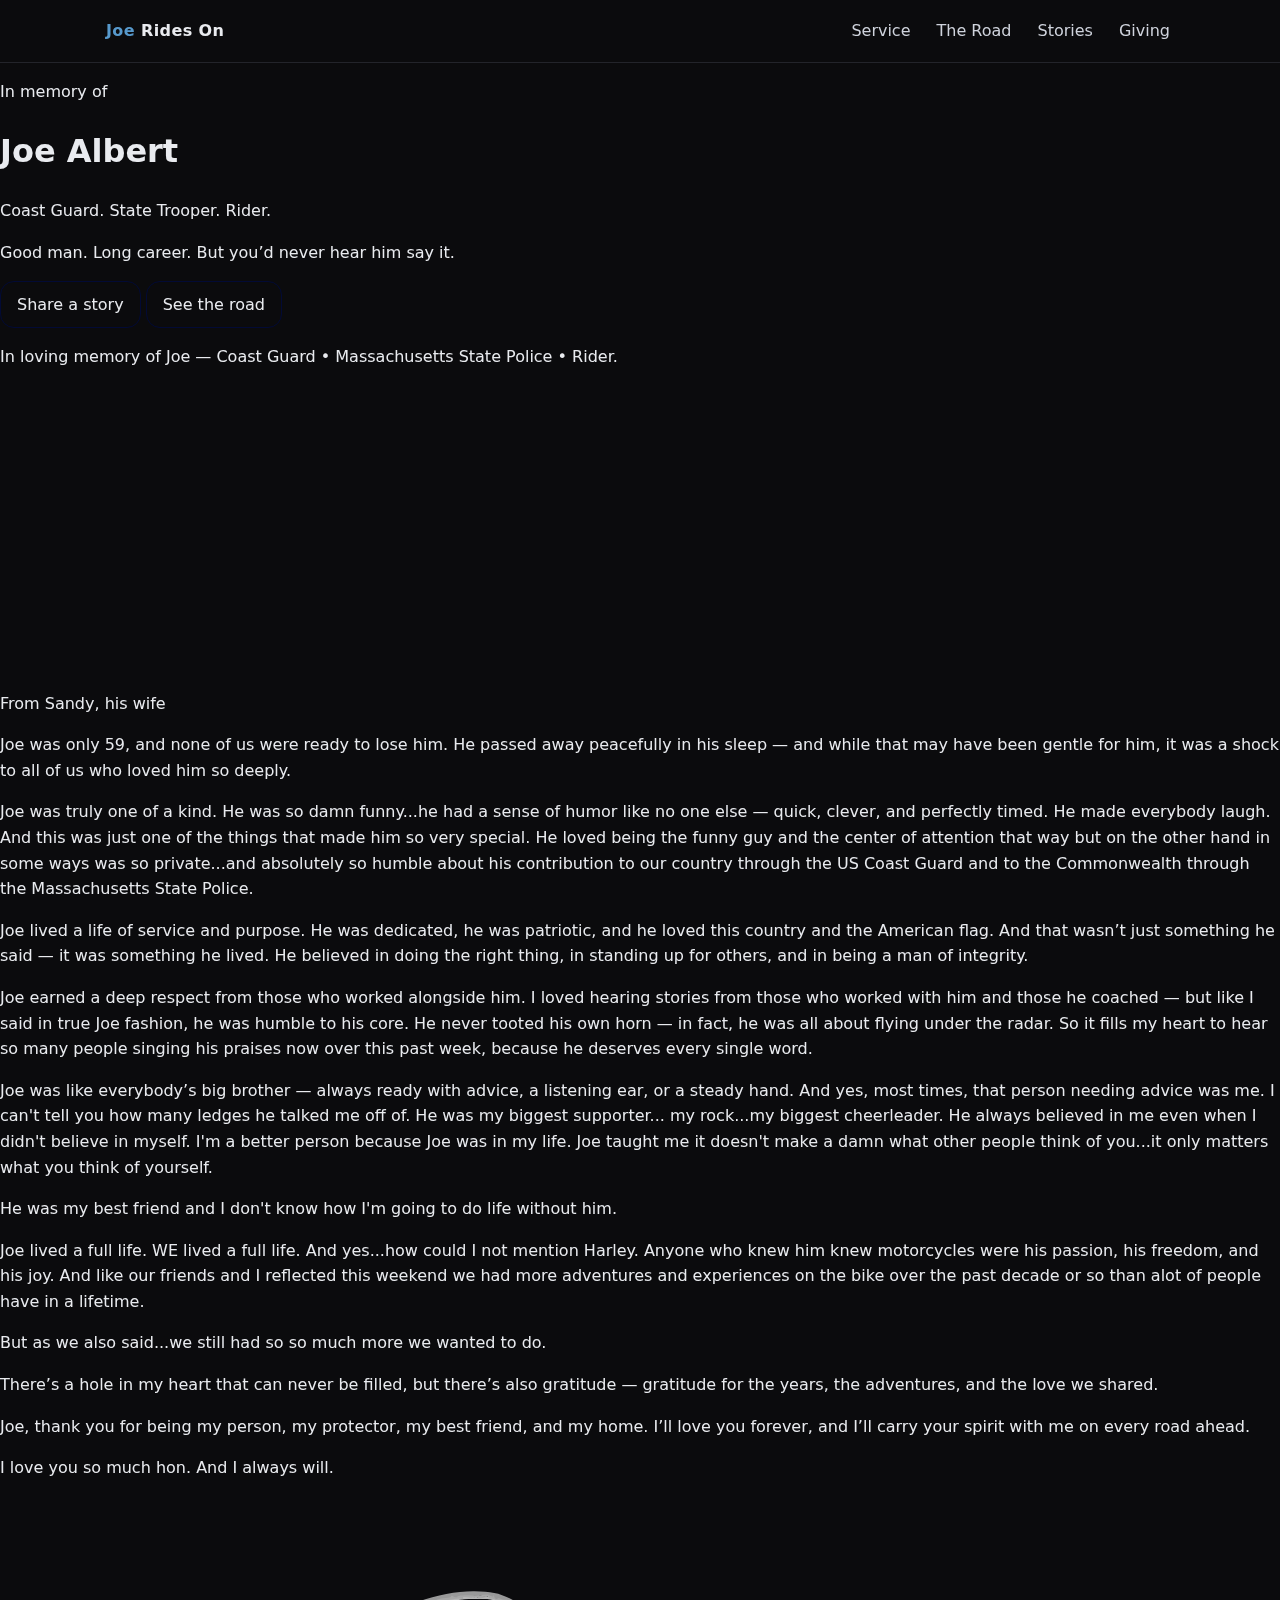
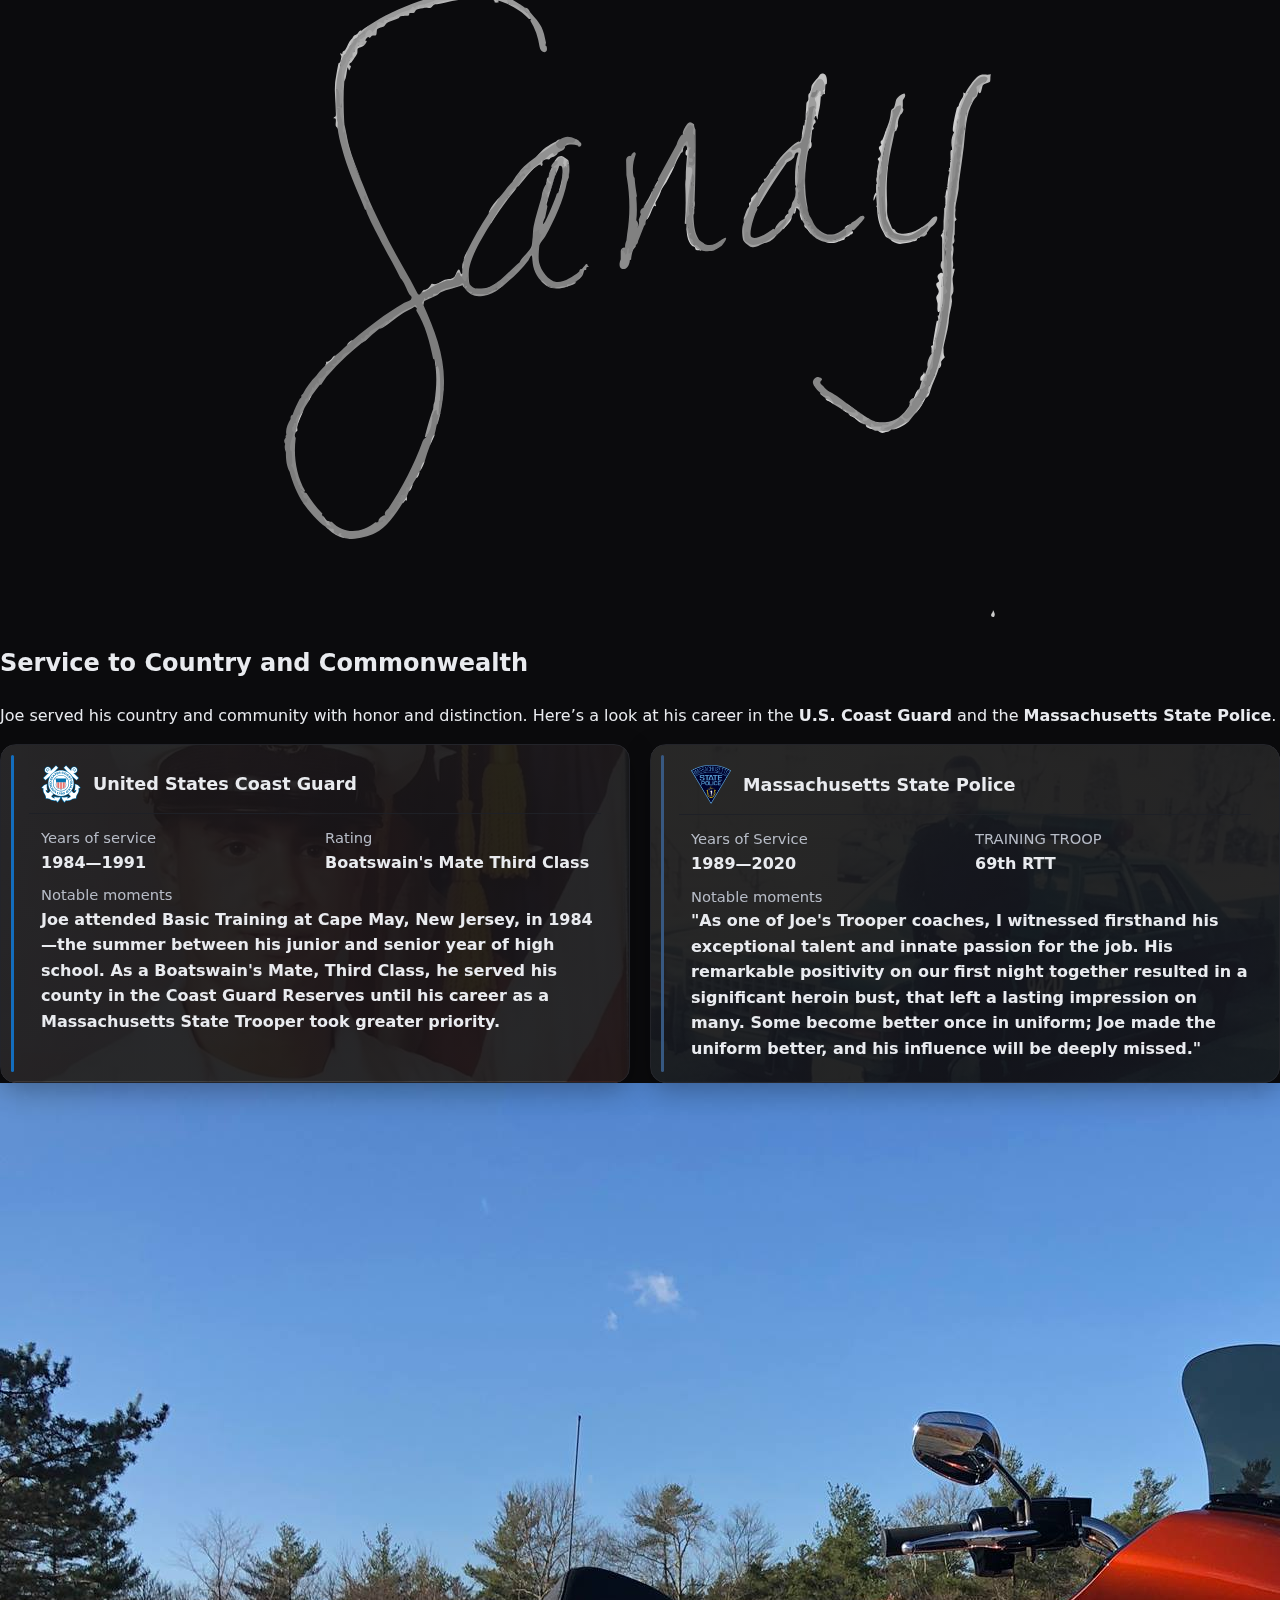
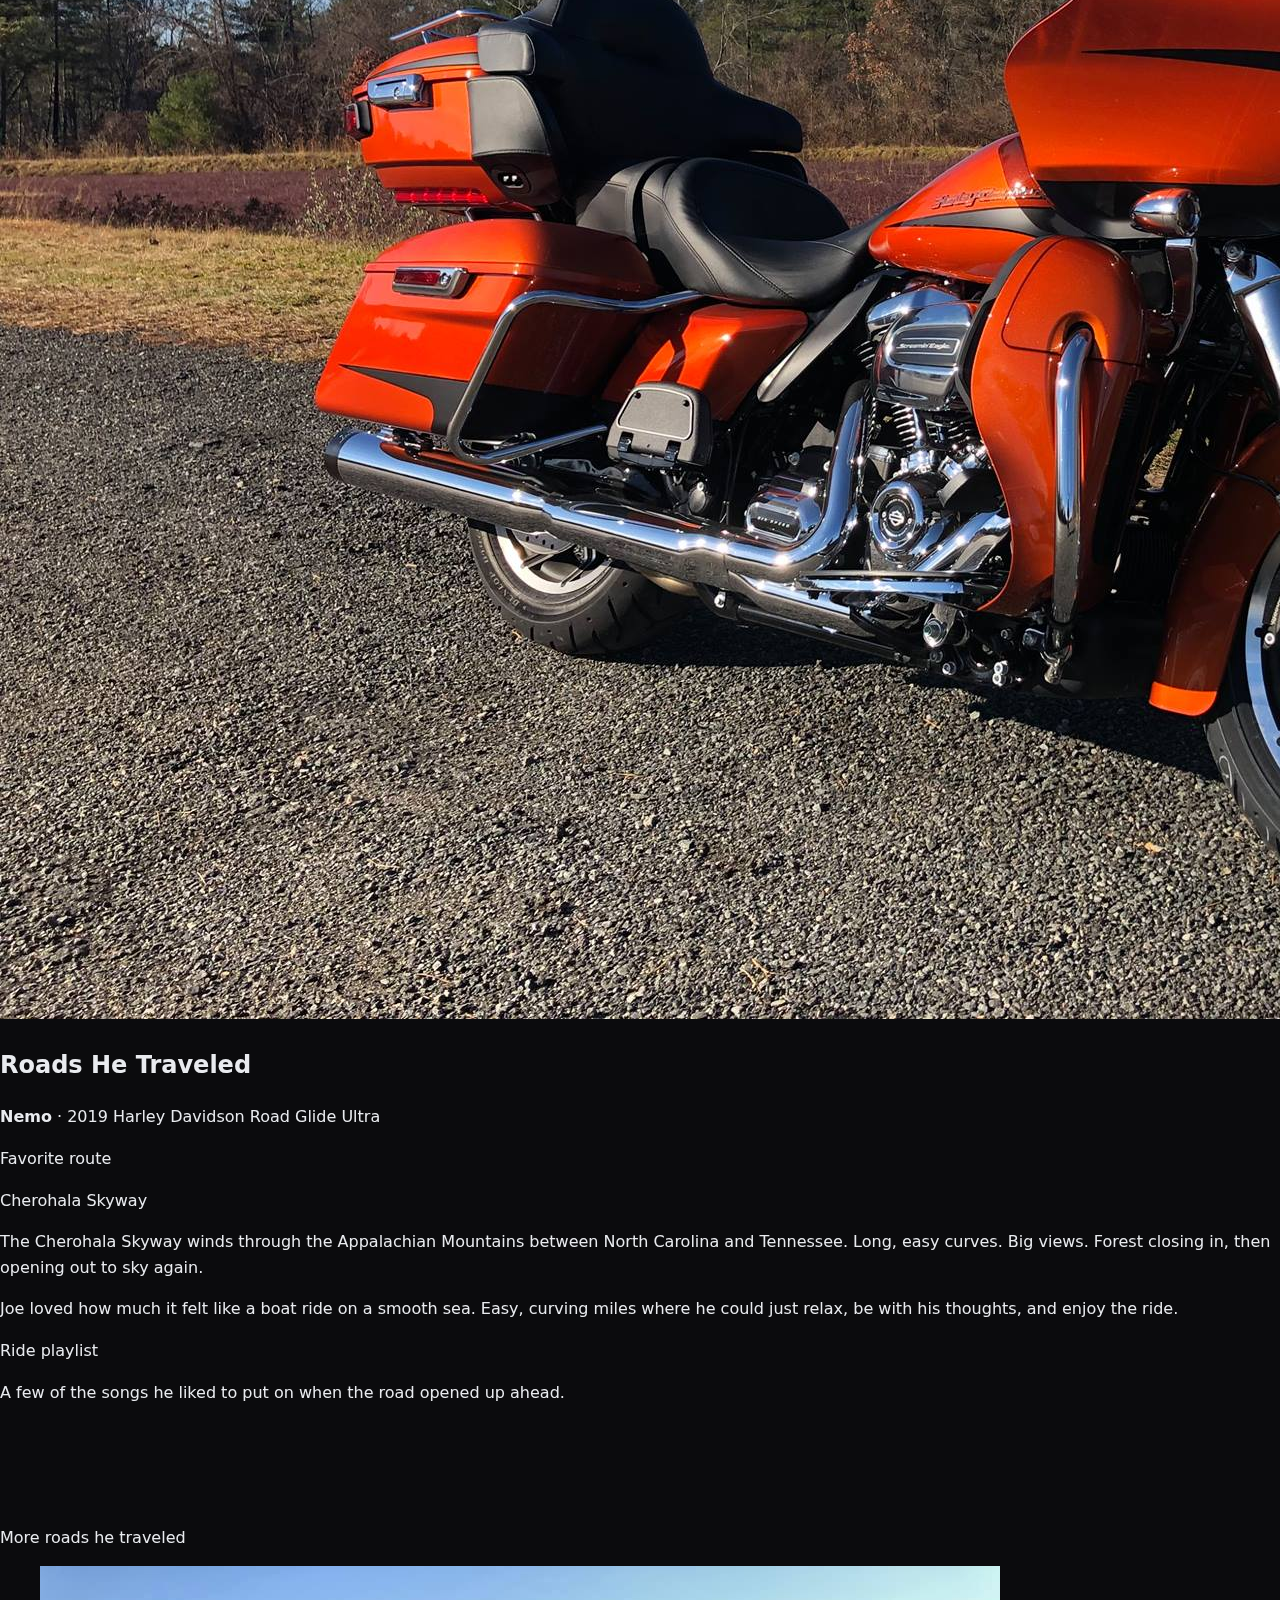
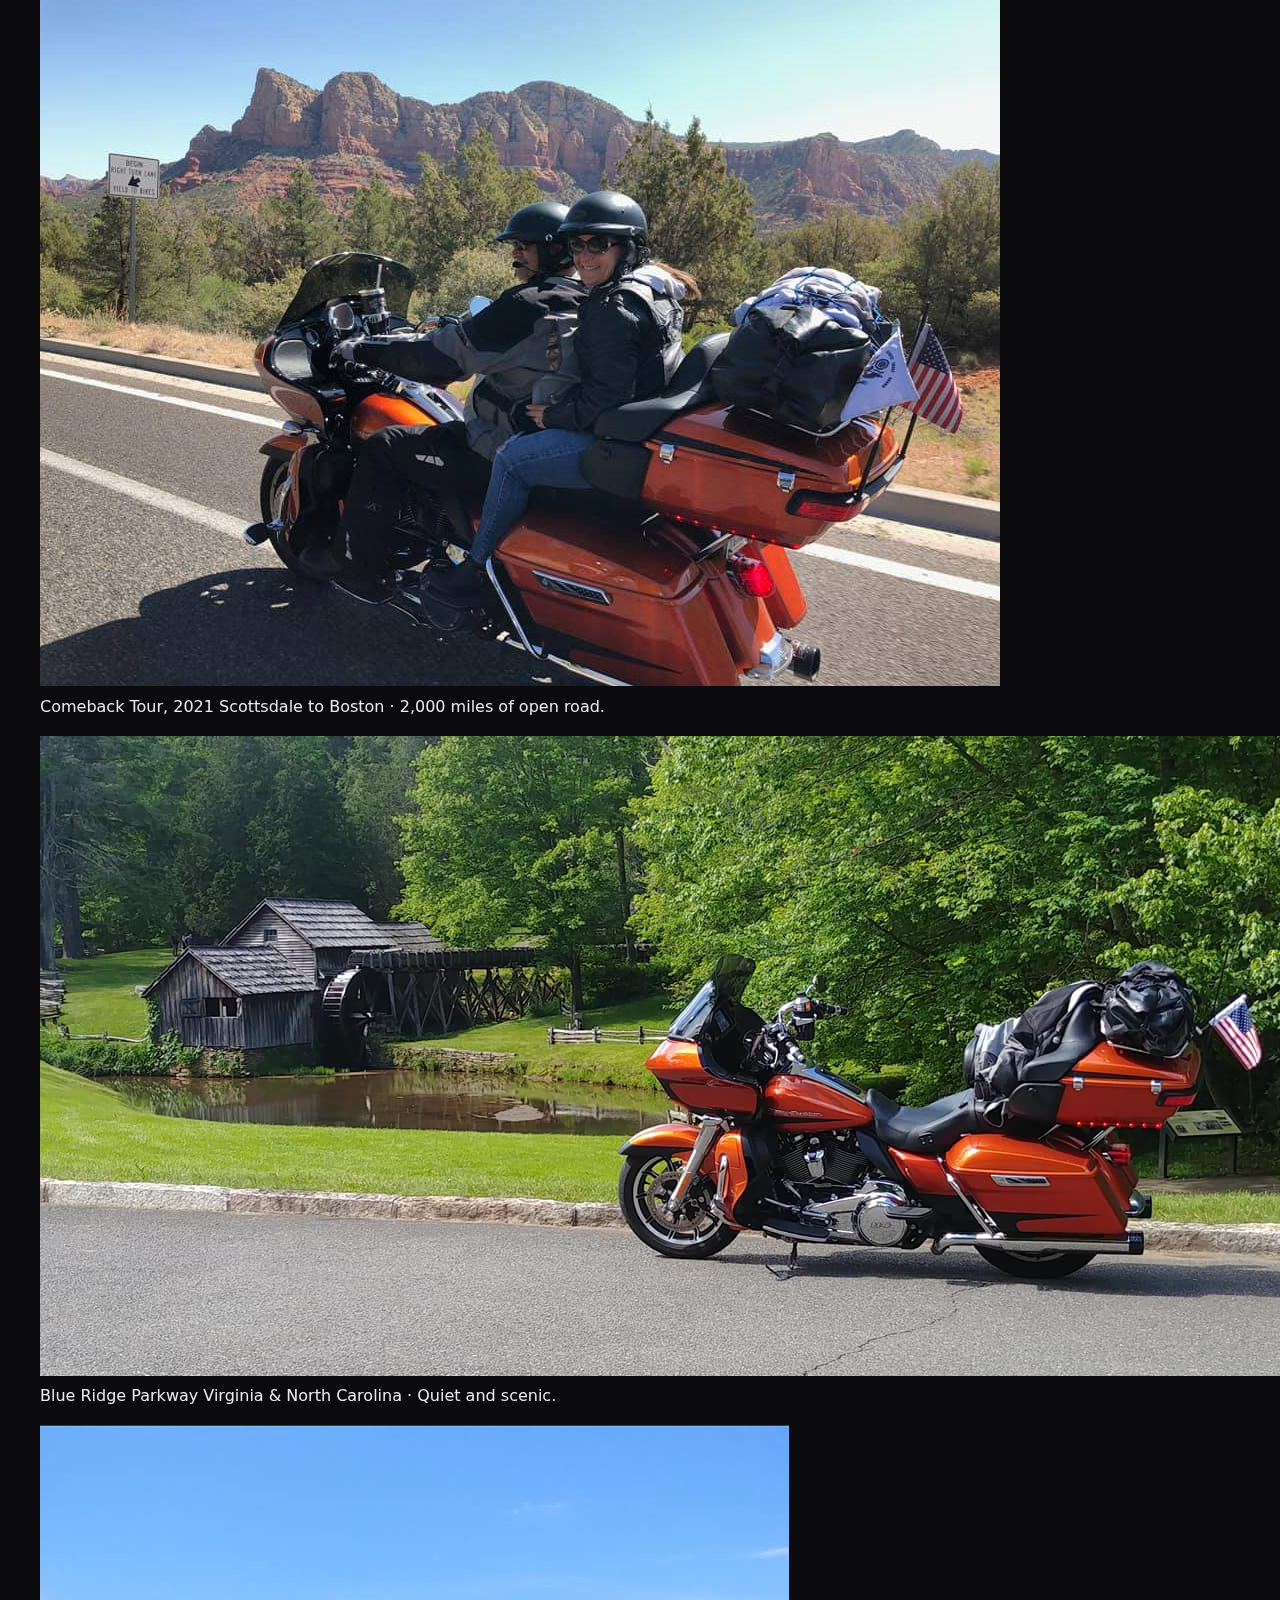
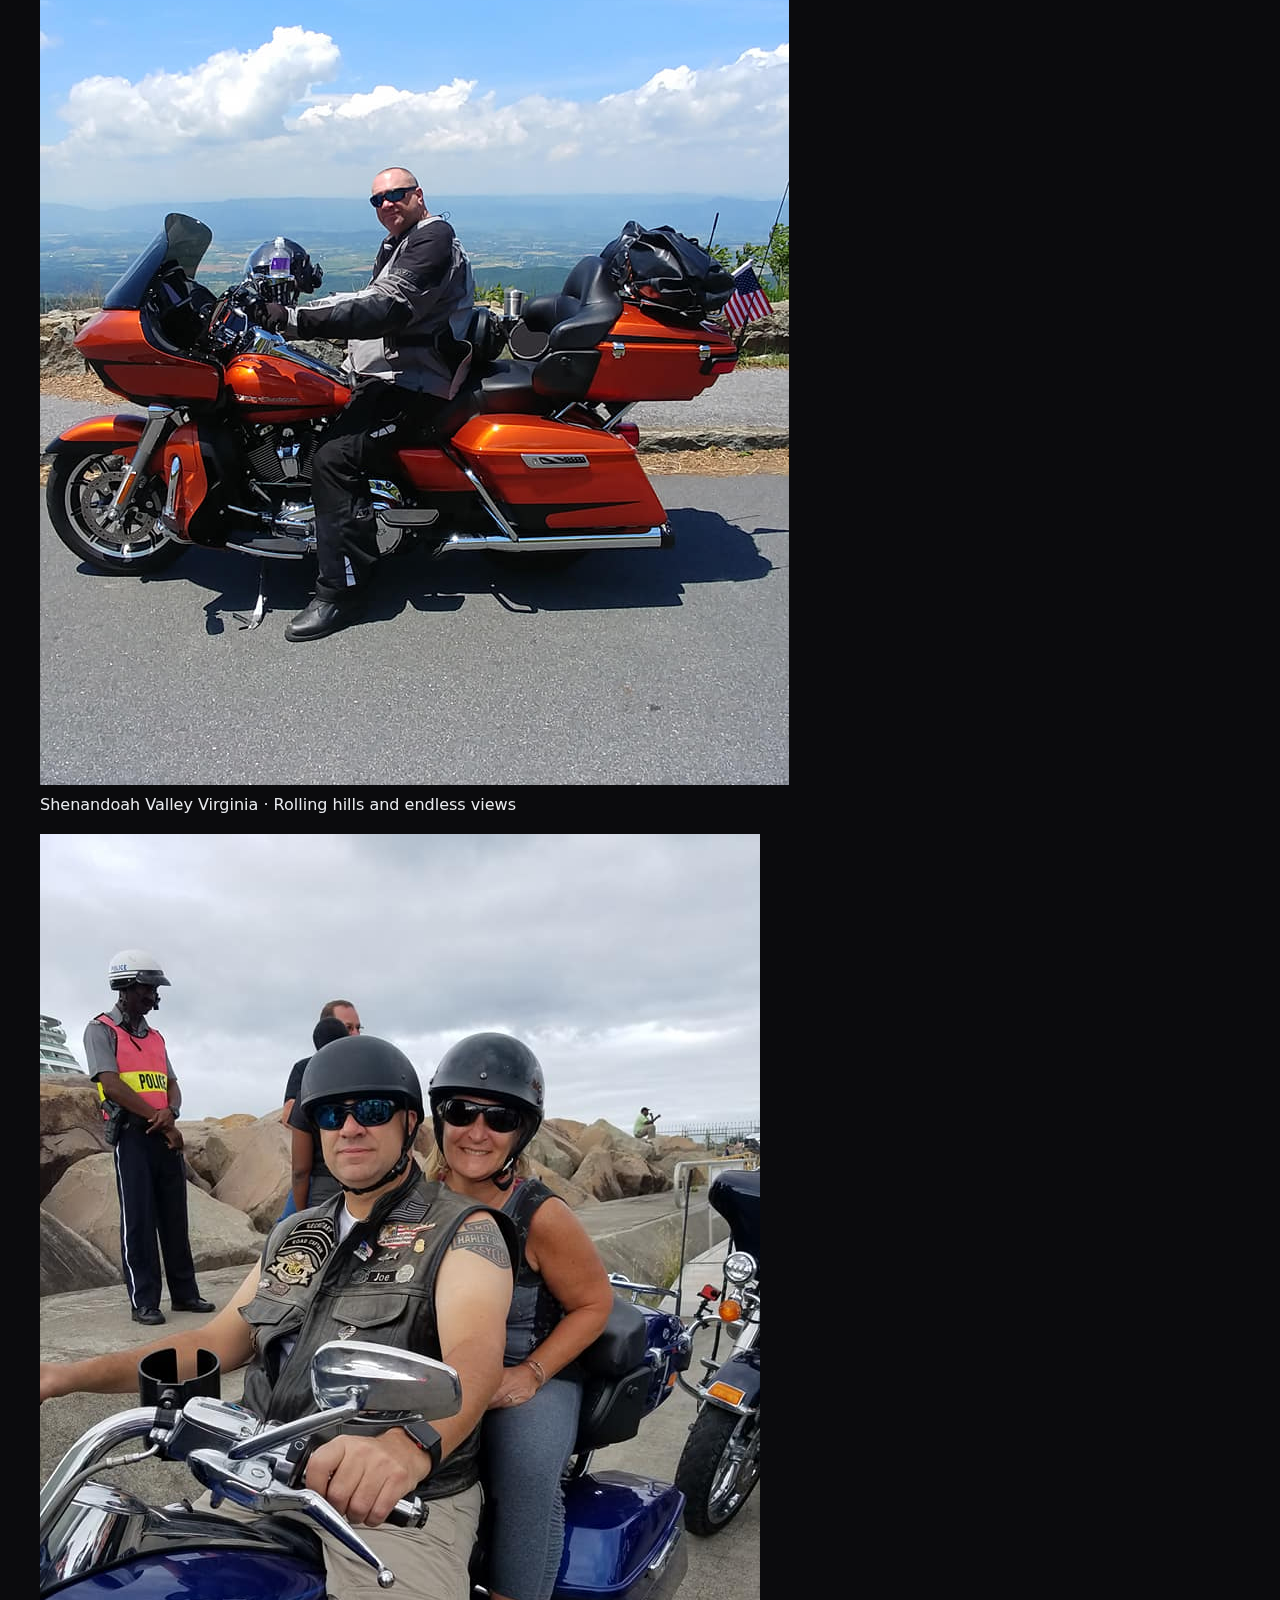
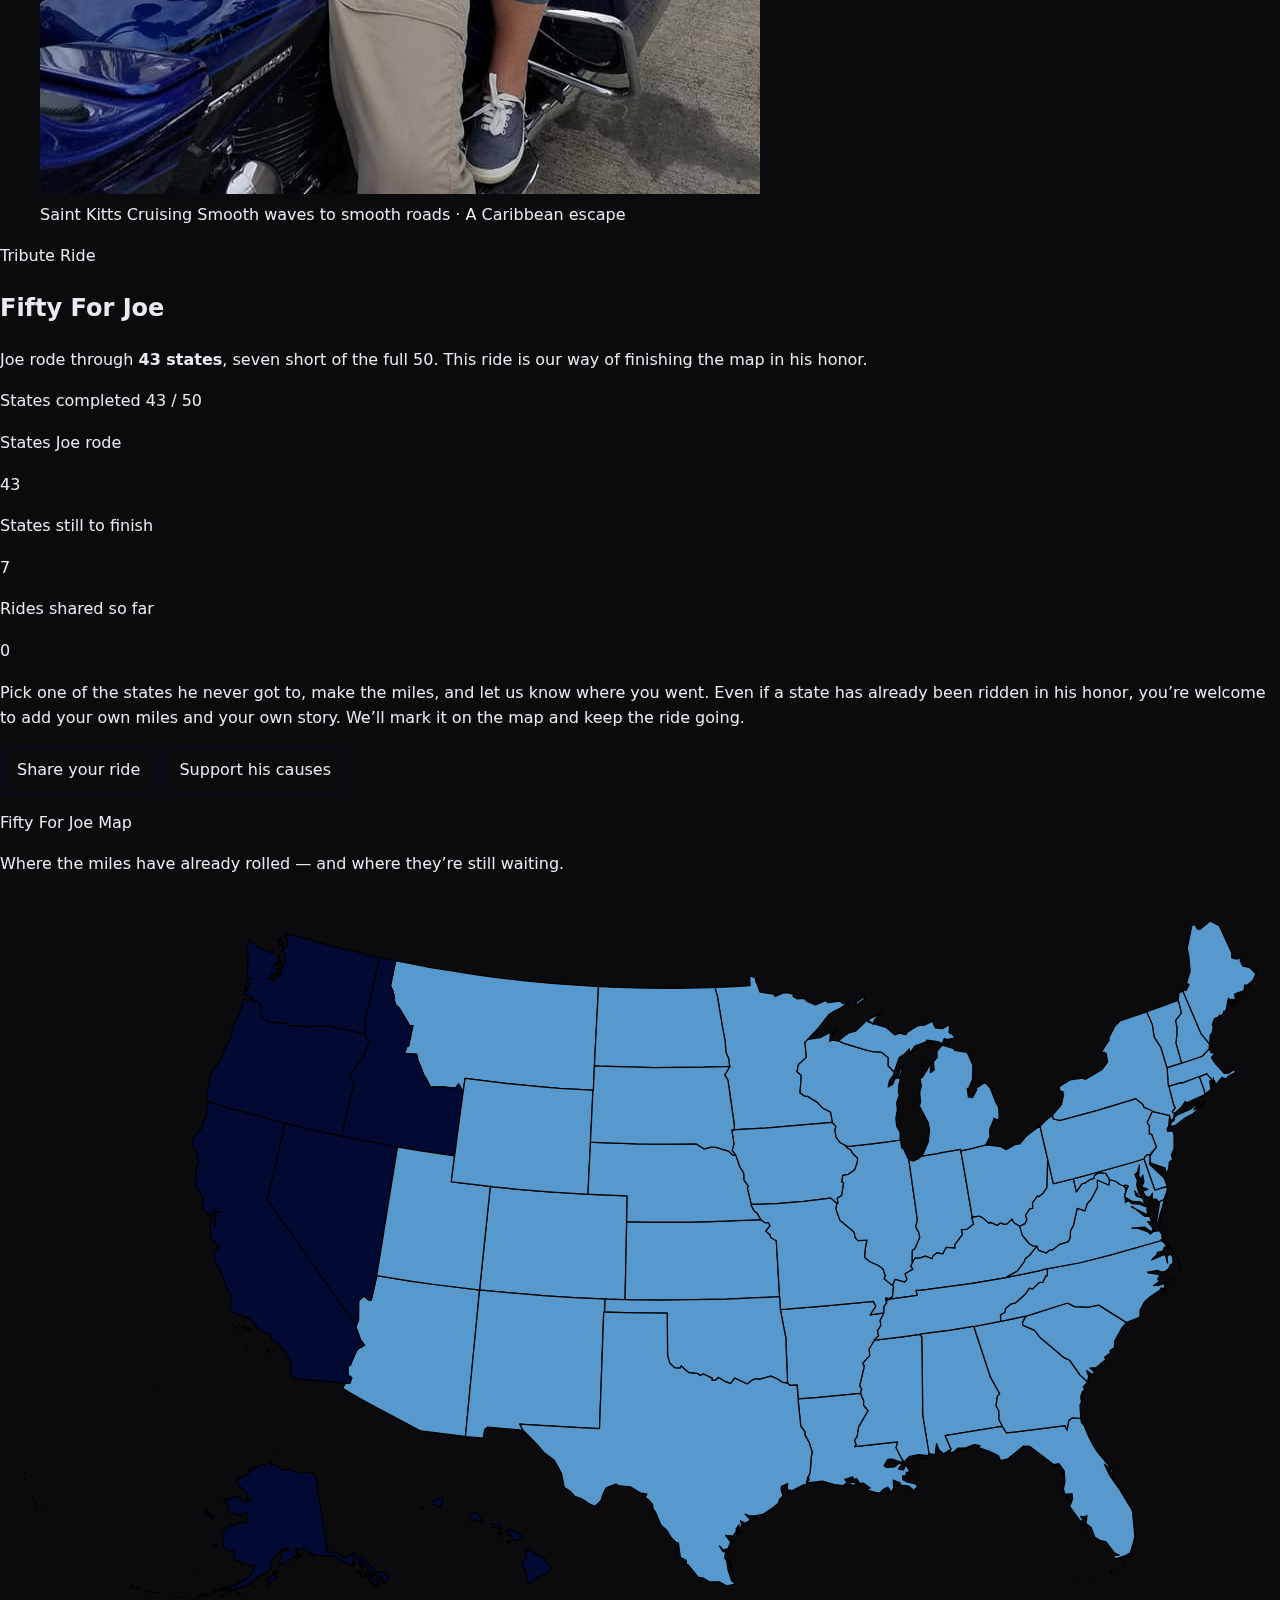
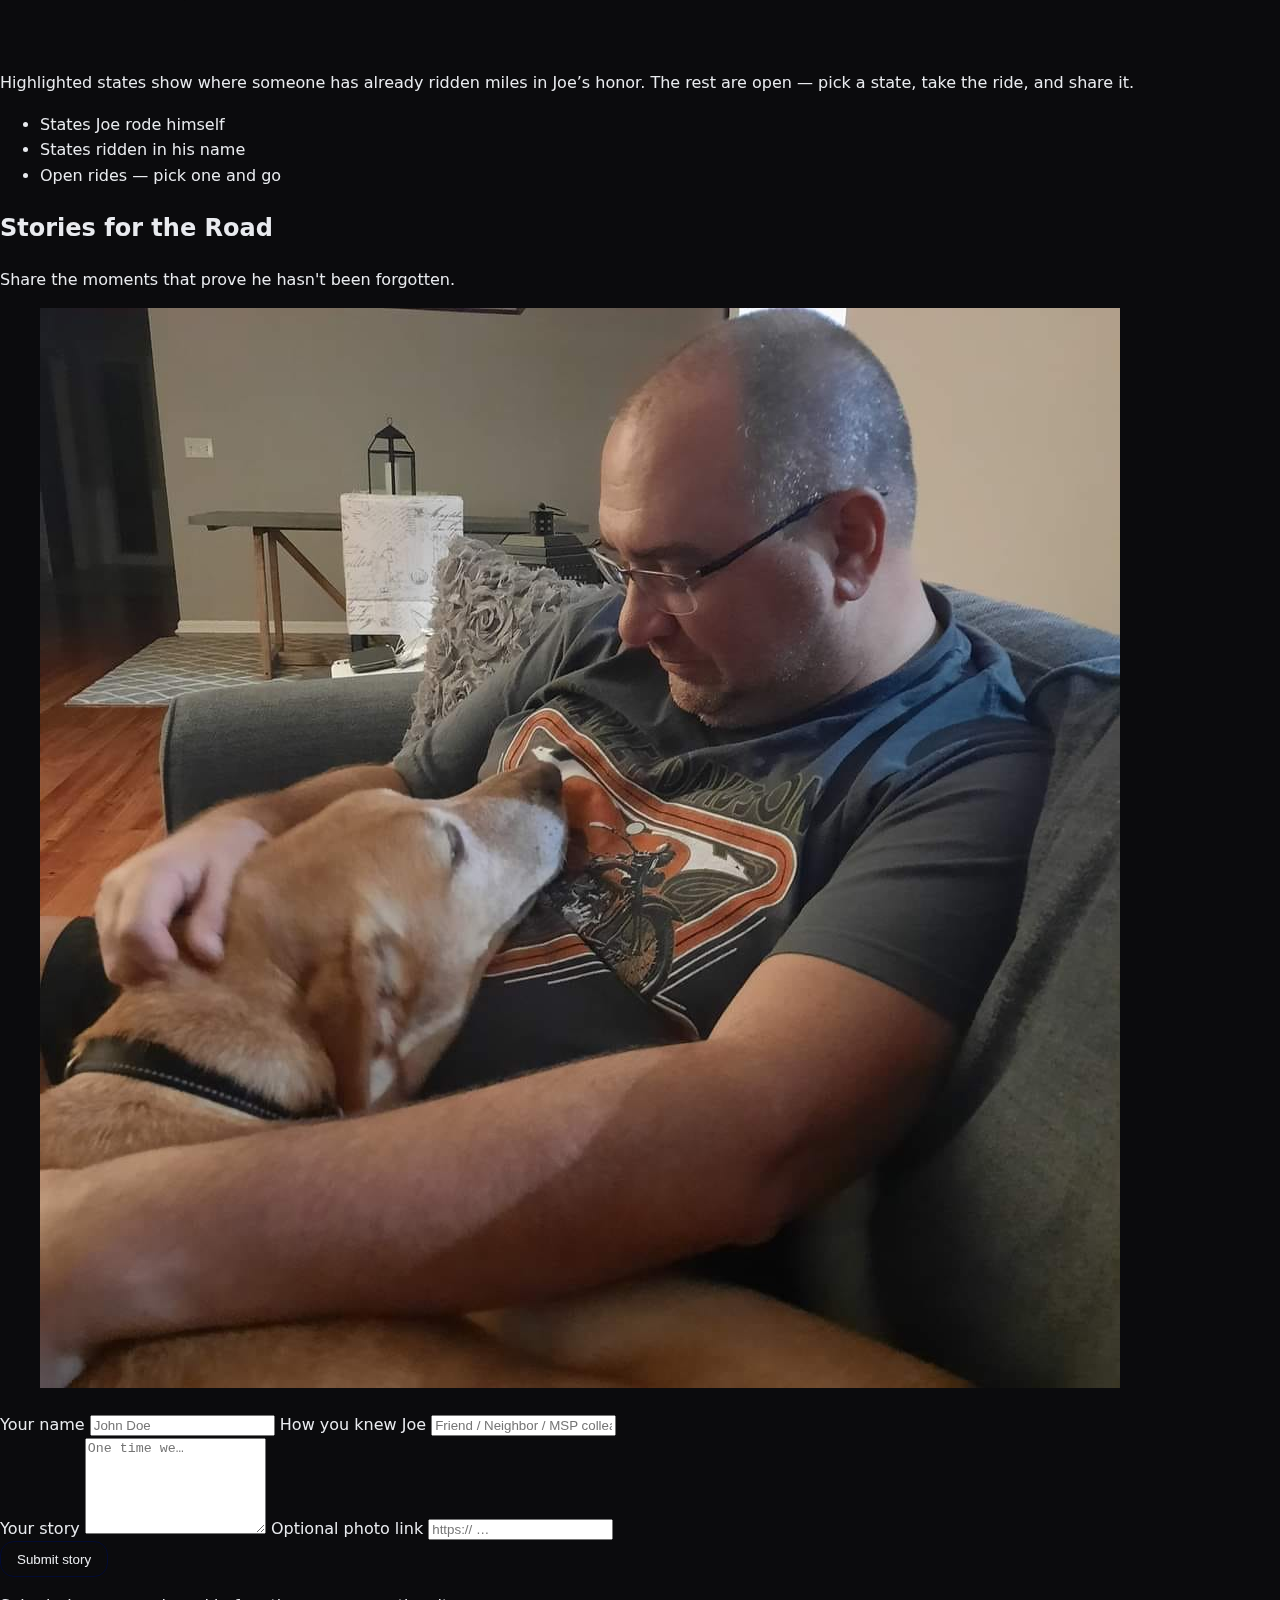
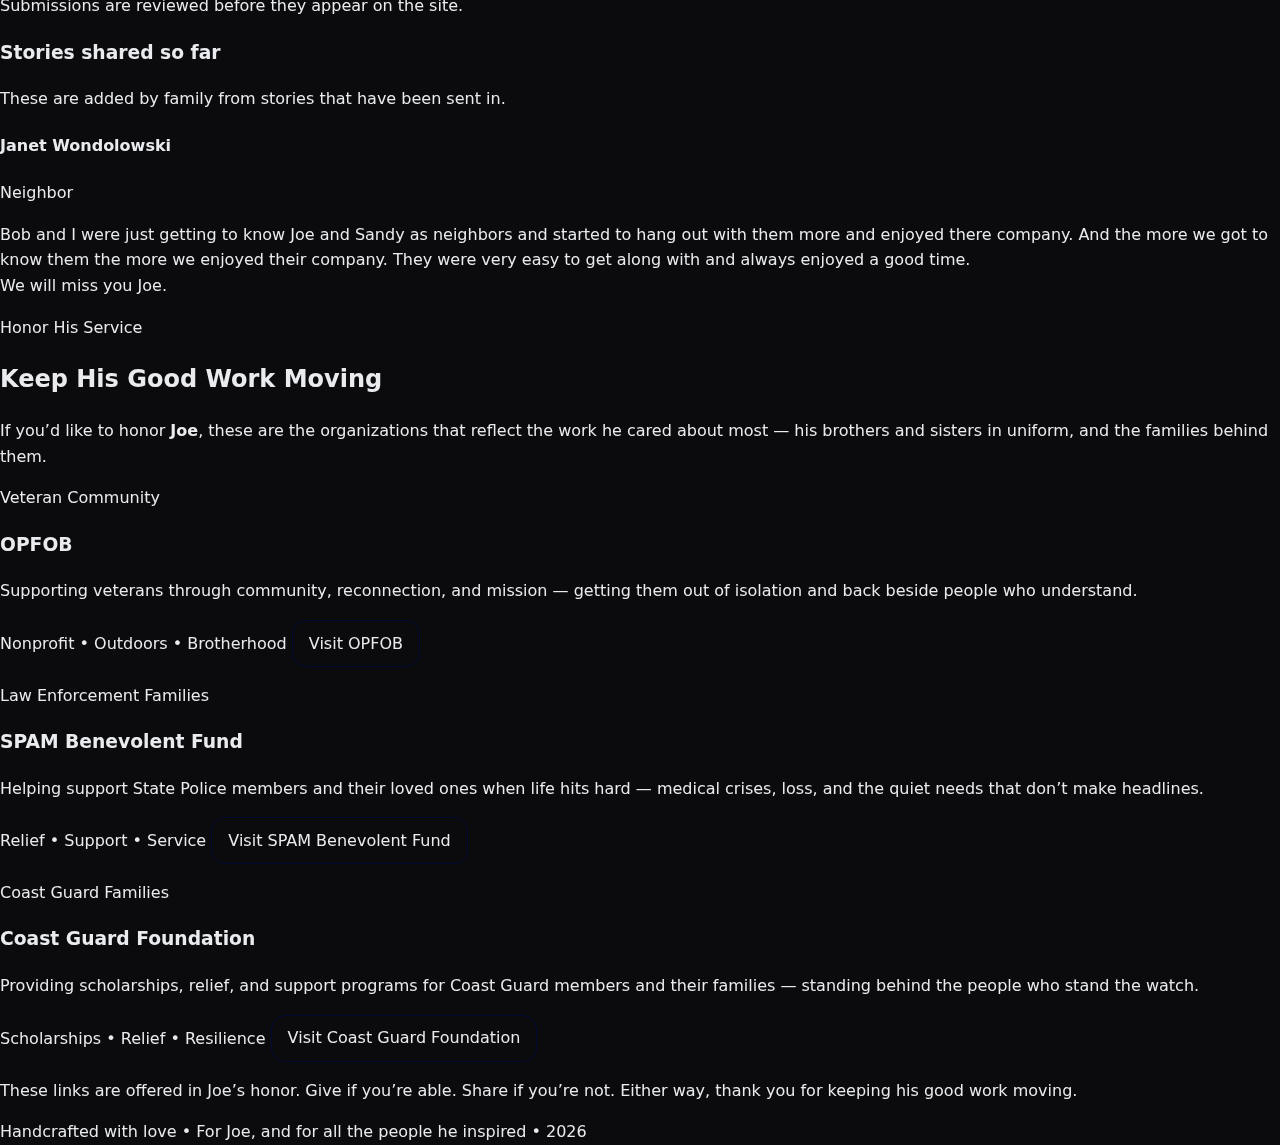
<file: index.html>
<!doctype html>
<html lang="en">

<head>
  <meta charset="utf-8" />
  <meta name="viewport" content="width=device-width, initial-scale=1" />
  <title>Joe Rides On</title>
  <meta name="description" content="A tribute to Joe Albert: Coast Guard, Massachusetts State Trooper, Rider." />
  <link rel="stylesheet" href="styles.css" />
  <script defer src="script.js"></script>
  <link rel="icon" type="image/svg" href="./assets/images/JAFAV.svg" />
  <link rel="preconnect" href="https://fonts.googleapis.com">
<link rel="preconnect" href="https://fonts.gstatic.com" crossorigin>
<link href="https://fonts.googleapis.com/css2?family=Barlow:wght@400;500;600;700&family=Merriweather:wght@400;700&display=swap" rel="stylesheet">
<meta property="og:image" content="https://joerideson.com/assets/images/shenandoah1.jpg">
</head>

<body>

<header class="site-header">
  <div class="wrap nav-bar">
    <a href="#home" class="brand">
      <span class="brand-accent">Joe </span>Rides On
    </a>

    <!-- Hamburger (mobile) -->
    <button class="nav-toggle" aria-controls="primary-nav" aria-expanded="false" aria-label="Toggle menu">
      <span class="bar"></span>
      <span class="bar"></span>
      <span class="bar"></span>
    </button>

    <!-- Desktop / mobile nav links -->
    <nav id="primary-nav" class="nav-links">
      <a href="#service">Service</a>
      <a href="#road">The Road</a>
      <a href="#stories">Stories</a>
      <a href="#donate">Giving</a>
    </nav>
  </div>
</header>

<main id="home">
  
 <!-- HERO -->
<section class="hero-full" id="top">
  <div class="hero-bg">

    <p class="eyebrow hero-eyebrow">In memory of</p>

    <h1 class="hero-title">Joe Albert</h1>

    <p class="hero-subtitle">
      Coast Guard. State Trooper. Rider.
    </p>

    <p class="hero-lead">
      Good man. Long career. But you’d never hear him say it.
    </p>

    <div class="hero-actions">
      <a href="#stories" class="btn hero-btn ghost">Share a story</a>
      <a href="#road" class="btn hero-btn ghost">See the road</a>
    </div>

    <p class="hero-tag muted">
      In loving memory of Joe — Coast Guard • Massachusetts State Police • Rider.
    </p>

  </div>
</section>


<!-- Sandy's letter -->
<section class="story-section">
  <div class="story-inner">
    <p class="story-kicker">From Sandy, his wife</p>

    <div class="story-body">
      <p>Joe was only 59, and none of us were ready to lose him. He passed away peacefully in his sleep — and while that may have been gentle for him, it was a shock to all of us who loved him so deeply.</p>

      <p>Joe was truly one of a kind. He was so damn funny...he had a sense of humor like no one else — quick, clever, and perfectly timed. He made everybody laugh. And this was just one of the things that made him so very special. He loved being the funny guy and the center of attention that way but on the other hand in some ways was so private...and absolutely so humble about his contribution to our country through the US Coast Guard and to the Commonwealth through the Massachusetts State Police.</p>

      <p>Joe lived a life of service and purpose. He was dedicated, he was patriotic, and he loved this country and the American flag. And that wasn’t just something he said — it was something he lived. He believed in doing the right thing, in standing up for others, and in being a man of integrity.</p>

      <p>Joe earned a deep respect from those who worked alongside him. I loved hearing stories from those who worked with him and those he coached — but like I said in true Joe fashion, he was humble to his core. He never tooted his own horn — in fact, he was all about flying under the radar. So it fills my heart to hear so many people singing his praises now over this past week, because he deserves every single word.</p>

      <p>Joe was like everybody’s big brother — always ready with advice, a listening ear, or a steady hand. And yes, most times, that person needing advice was me. I can't tell you how many ledges he talked me off of. He was my biggest supporter... my rock...my biggest cheerleader. He always believed in me even when I didn't believe in myself. I'm a better person because Joe was in my life. Joe taught me it doesn't make a damn what other people think of you...it only matters what you think of yourself.</p>

      <p>He was my best friend and I don't know how I'm going to do life without him.</p>

      <p>Joe lived a full life. WE lived a full life. And yes...how could I not mention Harley. Anyone who knew him knew motorcycles were his passion, his freedom, and his joy. And like our friends and I reflected this weekend we had more adventures and experiences on the bike over the past decade or so than alot of people have in a lifetime.</p>

      <p>But as we also said...we still had so so much more we wanted to do.</p>

      <p>There’s a hole in my heart that can never be filled, but there’s also gratitude — gratitude for the years, the adventures, and the love we shared.</p>

      <p>Joe, thank you for being my person, my protector, my best friend, and my home. I’ll love you forever, and I’ll carry your spirit with me on every road ahead.</p>

      <p>I love you so much hon. And I always will.</p>
    </div>

<img src="assets/images/sandysig.svg" 
     alt="Sandy's signature" 
     class="story-body-signature">

  </div>
</section>

<div class="section-divider"></div>


    <!-- SERVICE -->
    <section id="service" class="section-pad">
      <div class="wrap">
        <h2>Service to Country and Commonwealth</h2>
        <p>Joe served his country and community with honor and distinction. Here’s a look at his career in the <strong>U.S. Coast Guard</strong> and the <strong>Massachusetts State Police</strong>.</p>
      </div>

<div class="service-grid">

  <article class="service-card service-card--uscg">
  <header class="service-card__header">
    <img src="assets/images/coastgoardlogo.svg" alt="Coast Guard logo" class="service-card__logo">
    <h3 class="service-card__title">United States Coast Guard</h3>
  </header>
  <ul class="service-card__list">
    <li><span class="label">Years of service</span><span class="value">1984—1991</span></li>
    <li><span class="label">Rating</span><span class="value">Boatswain's Mate Third Class</span></li>
    <li class="span2"><span class="label">Notable moments</span><span class="value">Joe attended Basic Training  at Cape May, New Jersey, in 1984—the summer between his junior and senior year of high school. As a Boatswain's Mate, Third Class, he served his county in the Coast Guard Reserves until his career as a Massachusetts State Trooper took greater priority.</span></li>
  </ul>
</article>

<article class="service-card service-card--msp">
  <header class="service-card__header">
    <img src="assets/images/msplogo.png" alt="Massachusetts State Police logo" class="service-card__logo">
    <h3 class="service-card__title">Massachusetts State Police</h3>
  </header>
  <ul class="service-card__list">
    <li><span class="label">Years of Service</span><span class="value">1989—2020</span></li>
    <li><span class="label">TRAINING TROOP</span><span class="value">69th RTT</span></li>
    <li class="span2"><span class="label">Notable moments</span><span class="value">"As  one of Joe's Trooper coaches, I witnessed firsthand his exceptional talent and innate passion for the job. His remarkable positivity on our first night together resulted in a significant heroin bust, that left a lasting impression on many. Some become better once in uniform; Joe made the uniform better, and his influence will be deeply missed." </span></li>
  </ul>
</article>
</div>

    </section>

<!-- ROADS HE TRAVELED -->
<section id="road" class="section-pad road-section">
  <div class="wrap">

    <!-- Big Nemo hero -->
    <div class="road-hero">
      <img
        src="assets/images/nemo.jpg"
        alt="Nemo, Joe's 2019 Harley Davidson Road Glide Ultra"
        class="road-hero-bg"
      />

      <div class="road-hero-overlay">
        <h2>Roads He Traveled</h2>
        <p class="road-hero-meta">
          <strong>Nemo</strong> · 2019 Harley Davidson Road Glide Ultra
        </p>
      </div>
    </div>

    <!-- Copy + small playlist -->
    <div class="road-layout">
      <div class="road-copy">
        <p class="road-label">Favorite route</p>
        <p class="road-route-name">Cherohala Skyway</p>
        <p>
          The Cherohala Skyway winds through the Appalachian Mountains between North Carolina
          and Tennessee. Long, easy curves. Big views. Forest closing in, then opening out to
          sky again.
        </p>
        <p>
          Joe loved how much it felt like a boat ride on a smooth sea. Easy, curving miles where
          he could just relax, be with his thoughts, and enjoy the ride.
        </p>
      </div>

      <div class="road-playlist-block">
        <p class="road-label">Ride playlist</p>
        <p class="road-playlist-note">
          A few of the songs he liked to put on when the road opened up ahead.
        </p>
        <div class="road-playlist-card">
          <iframe
            src="https://open.spotify.com/embed/playlist/0pz6RIOaki19CNv2A8kkq5?utm_source=generator&theme=0"
            width="100%"
            height="80"
            frameborder="0"
            allow="autoplay; clipboard-write; encrypted-media; fullscreen; picture-in-picture"
            loading="lazy"
          ></iframe>
        </div>
      </div>
    </div>

    <!-- More roads he traveled -->
    <div class="road-gallery">
      <p class="road-label">More roads he traveled</p>

      <div class="road-gallery-track">
        <figure class="road-slide">
          <img
            src="assets/images/ct2.jpg"
            alt="Joe with his wife Sandy on Nemo on the road out west."
          />
          <figcaption>
            <span class="road-slide-name">Comeback Tour, 2021</span>
            <span class="road-slide-meta">Scottsdale to Boston · 2,000 miles of open road.</span>
          </figcaption>
        </figure>

        <figure class="road-slide">
          <img
            src="assets/images/blueridgenemo.jpg"
            alt="Nemo on the Blue Ridge Parkway."
          />
          <figcaption>
            <span class="road-slide-name">Blue Ridge Parkway</span>
            <span class="road-slide-meta">Virginia &amp; North Carolina · Quiet and scenic.</span>
          </figcaption>
        </figure>

        <figure class="road-slide">
          <img
            src="assets/images/shenandoah1.jpg"
            alt="Joe on Nemo in Shenandoah Valley."
          />
          <figcaption>
            <span class="road-slide-name">Shenandoah Valley</span>
            <span class="road-slide-meta">Virginia · Rolling hills and endless views</span>
          </figcaption>
        </figure>

        <figure class="road-slide">
          <img
            src="assets/images/stkitssride.jpg"
            alt="Joe and Sandy getting getting ready in St. Kitts for a ride."
            class="top-focus"
          />
          <figcaption>
            <span class="road-slide-name">Saint Kitts Cruising</span>
            <span class="road-slide-meta">Smooth waves to smooth roads · A Caribbean escape</span>
          </figcaption>
        </figure>
      </div>
    </div>


  </div>
</section>


<!-- TRIBUTE RIDE -->
<section id="tribute-ride" class="section-pad tribute-section">
  <div class="wrap tribute-shell">

    <!-- LEFT: copy + progress + stats + buttons -->
    <div class="tribute-left">
      <p class="road-label">Tribute Ride</p>
      <h2>Fifty For Joe</h2>

      <p class="tribute-lead">
        Joe rode through <strong>43 states</strong>, seven short of the full 50.
        This ride is our way of finishing the map in his honor.
      </p>

      <!-- Progress bar: 43 / 50 -->
      <div class="tribute-progress">
        <div class="progress-labels">
          <span>States completed</span>
          <span class="progress-count">43 / 50</span>
        </div>
        <div class="progress-track">
          <div class="progress-fill"></div>
        </div>
      </div>

      <!-- Stats row -->
      <div class="tribute-stats">
        <div class="tribute-stat">
          <p class="stat-label">States Joe rode</p>
          <p class="stat-value">43</p>
        </div>
        <div class="tribute-stat">
          <p class="stat-label">States still to finish</p>
          <p class="stat-value">7</p>
        </div>
        <div class="tribute-stat">
          <p class="stat-label">Rides shared so far</p>
          <p class="stat-value">0</p>
        </div>
      </div>

      <p class="tribute-copy">
        Pick one of the states he never got to, make the miles, and let us know where you went.
        Even if a state has already been ridden in his honor, you’re welcome to add your own miles
        and your own story. We’ll mark it on the map and keep the ride going.
      </p>

      <div class="tribute-actions">
        <a href="#stories" class="btn small ghost">Share your ride</a>
        <a href="#giving" class="btn small outline">Support his causes</a>
      </div>
    </div>

    <!-- RIGHT: map card -->
    <aside class="tribute-map-card">
      <header class="map-header">
        <p class="map-eyebrow">Fifty For Joe Map</p>
        <p class="map-subtitle">Where the miles have already rolled — and where they’re still waiting.</p>
      </header>

      <div class="map-body">
        <img
          src="assets/images/us.svg"
          alt="Map of the United States showing states Joe rode and states still open for the tribute ride."
          class="tribute-map"
        />
      </div>

      <footer class="map-footer">
        <p class="map-caption">
          Highlighted states show where someone has already ridden miles in Joe’s honor.
          The rest are open — pick a state, take the ride, and share it.
        </p>
          <ul class="map-legend">
            <li><span class="dot dot-joe"></span>States Joe rode himself</li>
            <li><span class="dot dot-tribute"></span>States ridden in his name</li>
            <li><span class="dot dot-open"></span>Open rides — pick one and go</li>
          </ul>
      </footer>
    </aside>

  </div>
</section>

<!-- STORIES -->
<section id="stories" class="section-pad stories-section">
  <div class="wrap stories-wrap">

    <header class="stories-header">
      <h2>Stories for the Road</h2>
      <p>Share the moments that prove he hasn't been forgotten.</p>
    </header>

    <div class="stories-layout">
      <!-- LEFT: photo of Joe -->
      <aside class="stories-photo">
        <figure>
          <img
            src="assets/images/joeandtrooper.jpg"
            alt="Joe smiling"
          >
        </figure>
      </aside>

      <!-- RIGHT: form card (unchanged form, just moved here) -->
      <div id="submit" class="stories-card">
        <form
          id="stories-form"
          name="stories"
          method="POST"
          action="https://formspree.io/f/movglyow"
        >
          <div class="stories-row">
            <label>
              <span class="field-label">Your name</span>
              <input name="name" placeholder="John Doe" required>
            </label>

            <label>
              <span class="field-label">How you knew Joe</span>
              <input name="relation" placeholder="Friend / Neighbor / MSP colleague" required>
            </label>
          </div>

          <label>
            <span class="field-label">Your story</span>
            <textarea name="story" rows="6" placeholder="One time we…" required></textarea>
          </label>

          <label>
            <span class="field-label">Optional photo link</span>
            <input name="photo" placeholder="https:// …">
          </label>

          <div class="stories-footer">
            <button class="btn primary" type="submit">Submit story</button>
            <p class="muted small">
              Submissions are reviewed before they appear on the site.
            </p>
            <p class="stories-status muted small" aria-live="polite"></p>
          </div>
        </form>
      </div>
    </div>

    <!-- STORIES WALL (manual entries) -->
    <section class="stories-wall" aria-label="Stories shared for Joe">
      <header class="stories-wall-header">
        <h3>Stories shared so far</h3>
        <p class="muted small">
          These are added by family from stories that have been sent in.
        </p>
      </header>

      <div class="stories-grid">

        <!-- Example story card — duplicate this block per story 
        <article class="story-card">
          <header class="story-card-header">
            <h4 class="story-name">Lindsey M.</h4>
            <p class="story-meta">MSP colleague</p>
          </header>
          <div class="story-body">
            <p>
              One time on a night shift, Joe pulled up next to me at the barracks, 
              shook his head, and said, “Kid, you’re overthinking it. Do the right thing,
              write it clean, and go home.” I still hear that every time I’m buried in paperwork.
            </p>
          </div>
          <!-- Optional photo, delete if not used -->
          <!--
          <figure class="story-photo">
            <img src="assets/images/example-story-photo.jpg" alt="John and Joe at the station">
            <figcaption class="muted small">John and Joe after a long shift.</figcaption>
          </figure>
          -->
        </article>

        <!-- Add more <article class="story-card"> blocks here as you receive stories -->

              <article class="story-card">
          <header class="story-card-header">
            <h4 class="story-name">Janet Wondolowski</h4>
            <p class="story-meta">Neighbor</p>
          </header>
          <div class="story-body">
            <p>
              Bob and I were just getting to know Joe and Sandy as neighbors and started to hang out with them more and enjoyed there company. And the more we got to know them the more we enjoyed their company. They were very easy to get along with and always enjoyed a good time. <br>
              We will miss you Joe.
            </p>
          </div>
        </article>
          
      </div>
    </section>

  </div>
</section>

<!-- DONATIONS -->
<section id="donate" class="section-pad donate">
  <div class="wrap">

    <header class="donate-header">
      <p class="eyebrow">Honor His Service</p>
      <h2>Keep His Good Work Moving</h2>
      <p class="muted">
        If you’d like to honor <strong>Joe</strong>, these are the organizations that reflect the work he cared about most —
        his brothers and sisters in uniform, and the families behind them.
      </p>
    </header>

    <div class="donate-grid">
      <!-- OPFOB -->
      <article class="tribute-card">
        <div class="tribute-ribbon"></div>

        <div class="tribute-body">
          <p class="tribute-label">Veteran Community</p>
          <h3>OPFOB</h3>
          <p class="muted">
            Supporting veterans through community, reconnection, and mission — getting them out of isolation and
            back beside people who understand.
          </p>
        </div>

        <footer class="tribute-footer">
          <span class="tribute-tag">Nonprofit • Outdoors • Brotherhood</span>
          <a class="btn tribute-btn" href="https://opfob.org" target="_blank" rel="noopener">
            Visit OPFOB
          </a>
        </footer>
      </article>

      <!-- SPAM Benevolent Fund -->
      <article class="tribute-card">
        <div class="tribute-ribbon ribbon-alt"></div>

        <div class="tribute-body">
          <p class="tribute-label">Law Enforcement Families</p>
          <h3>SPAM Benevolent Fund</h3>
          <p class="muted">
            Helping support State Police members and their loved ones when life hits hard — medical crises, loss,
            and the quiet needs that don’t make headlines.
          </p>
        </div>

        <footer class="tribute-footer">
          <span class="tribute-tag">Relief • Support • Service</span>
          <a class="btn tribute-btn" href="https://www.michigan.gov/msp/0,4643,7-123-72049_72054_72061---,00.html" target="_blank" rel="noopener">
            Visit SPAM Benevolent Fund
          </a>
        </footer>
      </article>

      <!-- Coast Guard Foundation -->
      <article class="tribute-card">
        <div class="tribute-ribbon ribbon-alt"></div>

        <div class="tribute-body">
          <p class="tribute-label">Coast Guard Families</p>
          <h3>Coast Guard Foundation</h3>
          <p class="muted">
            Providing scholarships, relief, and support programs for Coast Guard members and their families —
            standing behind the people who stand the watch.
          </p>
        </div>

        <footer class="tribute-footer">
          <span class="tribute-tag">Scholarships • Relief • Resilience</span>
          <a class="btn tribute-btn" href="https://coastguardfoundation.org" target="_blank" rel="noopener">
            Visit Coast Guard Foundation
          </a>
        </footer>
      </article>


    </div>

    <p class="donate-note muted">
      These links are offered in Joe’s honor. Give if you’re able. Share if you’re not. Either way, thank you for
      keeping his good work moving.
    </p>

  </div>
</section>

  </main>

  <footer class="site-footer">
    <div class="wrap small">
      <p>Handcrafted with love • For Joe, and for all the people he inspired • <span id="year"></span></p>
    </div>
  </footer>
</body>
</html>
</file>
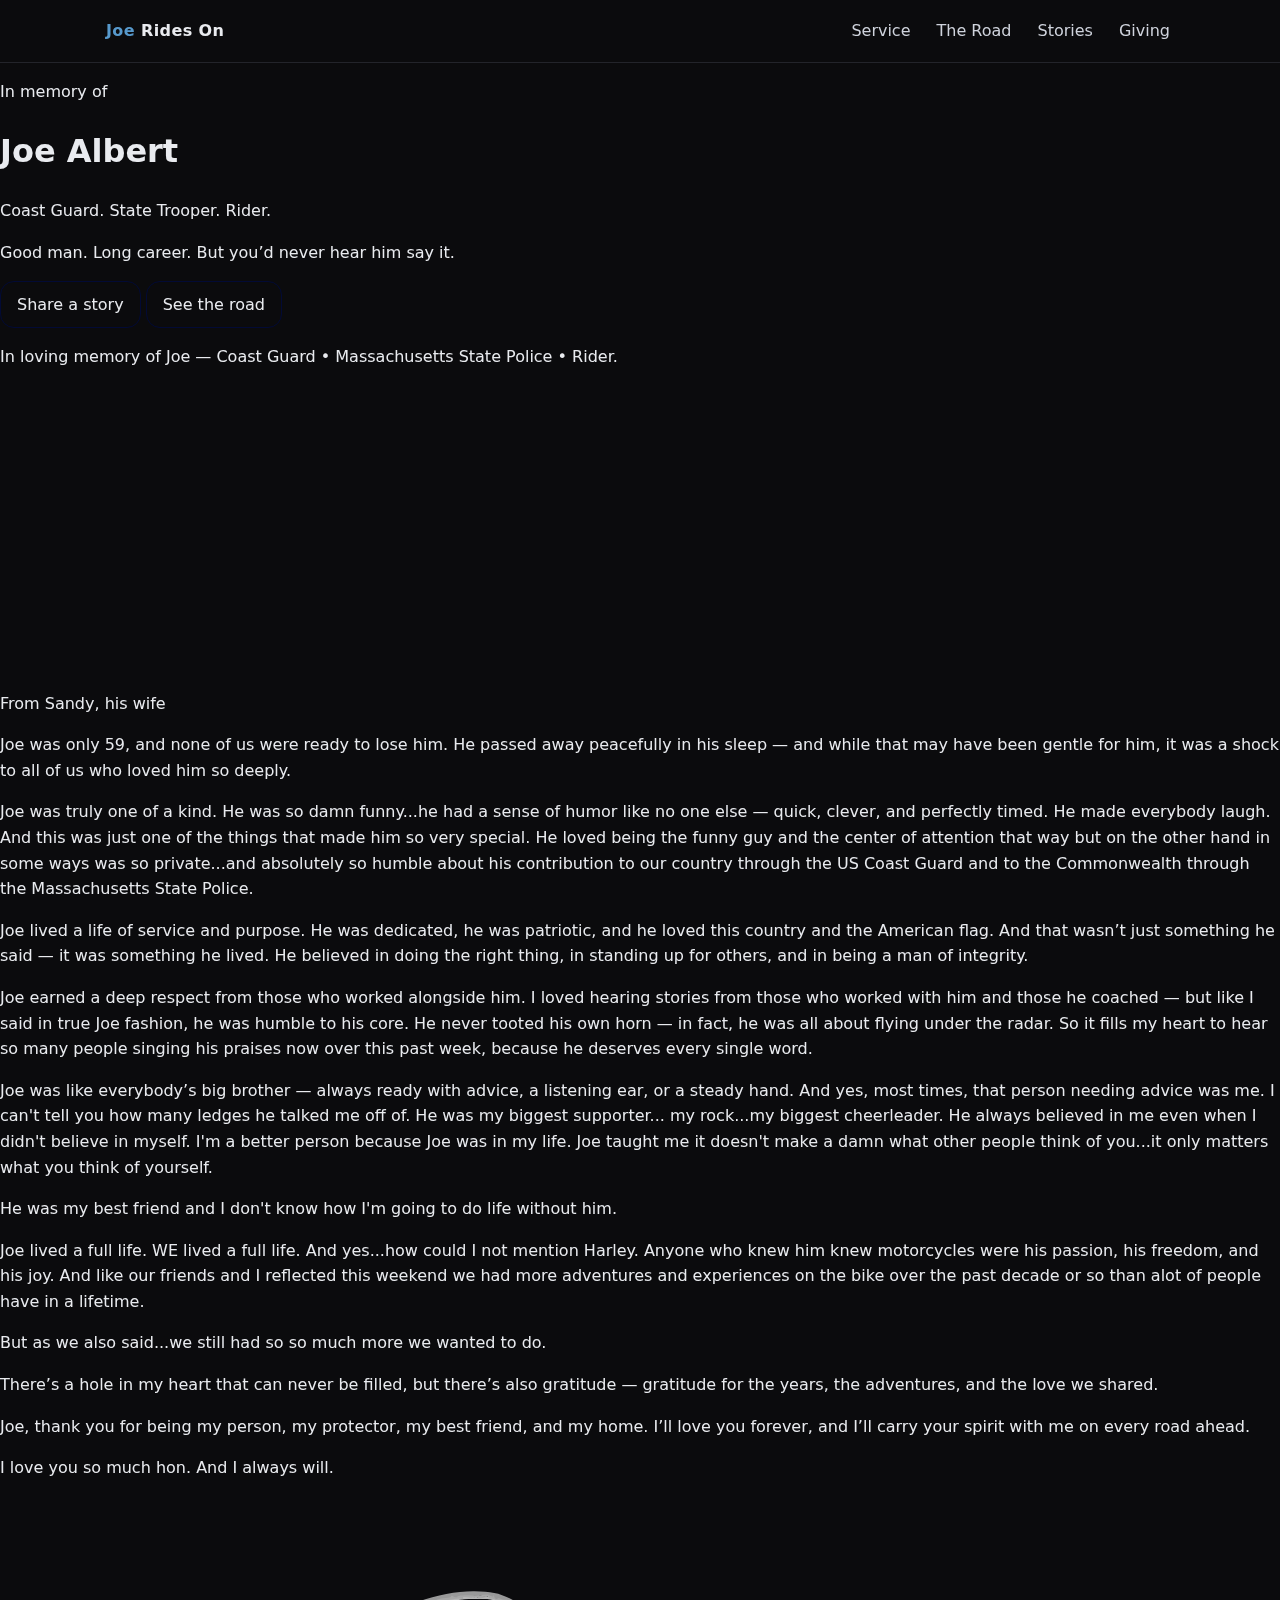
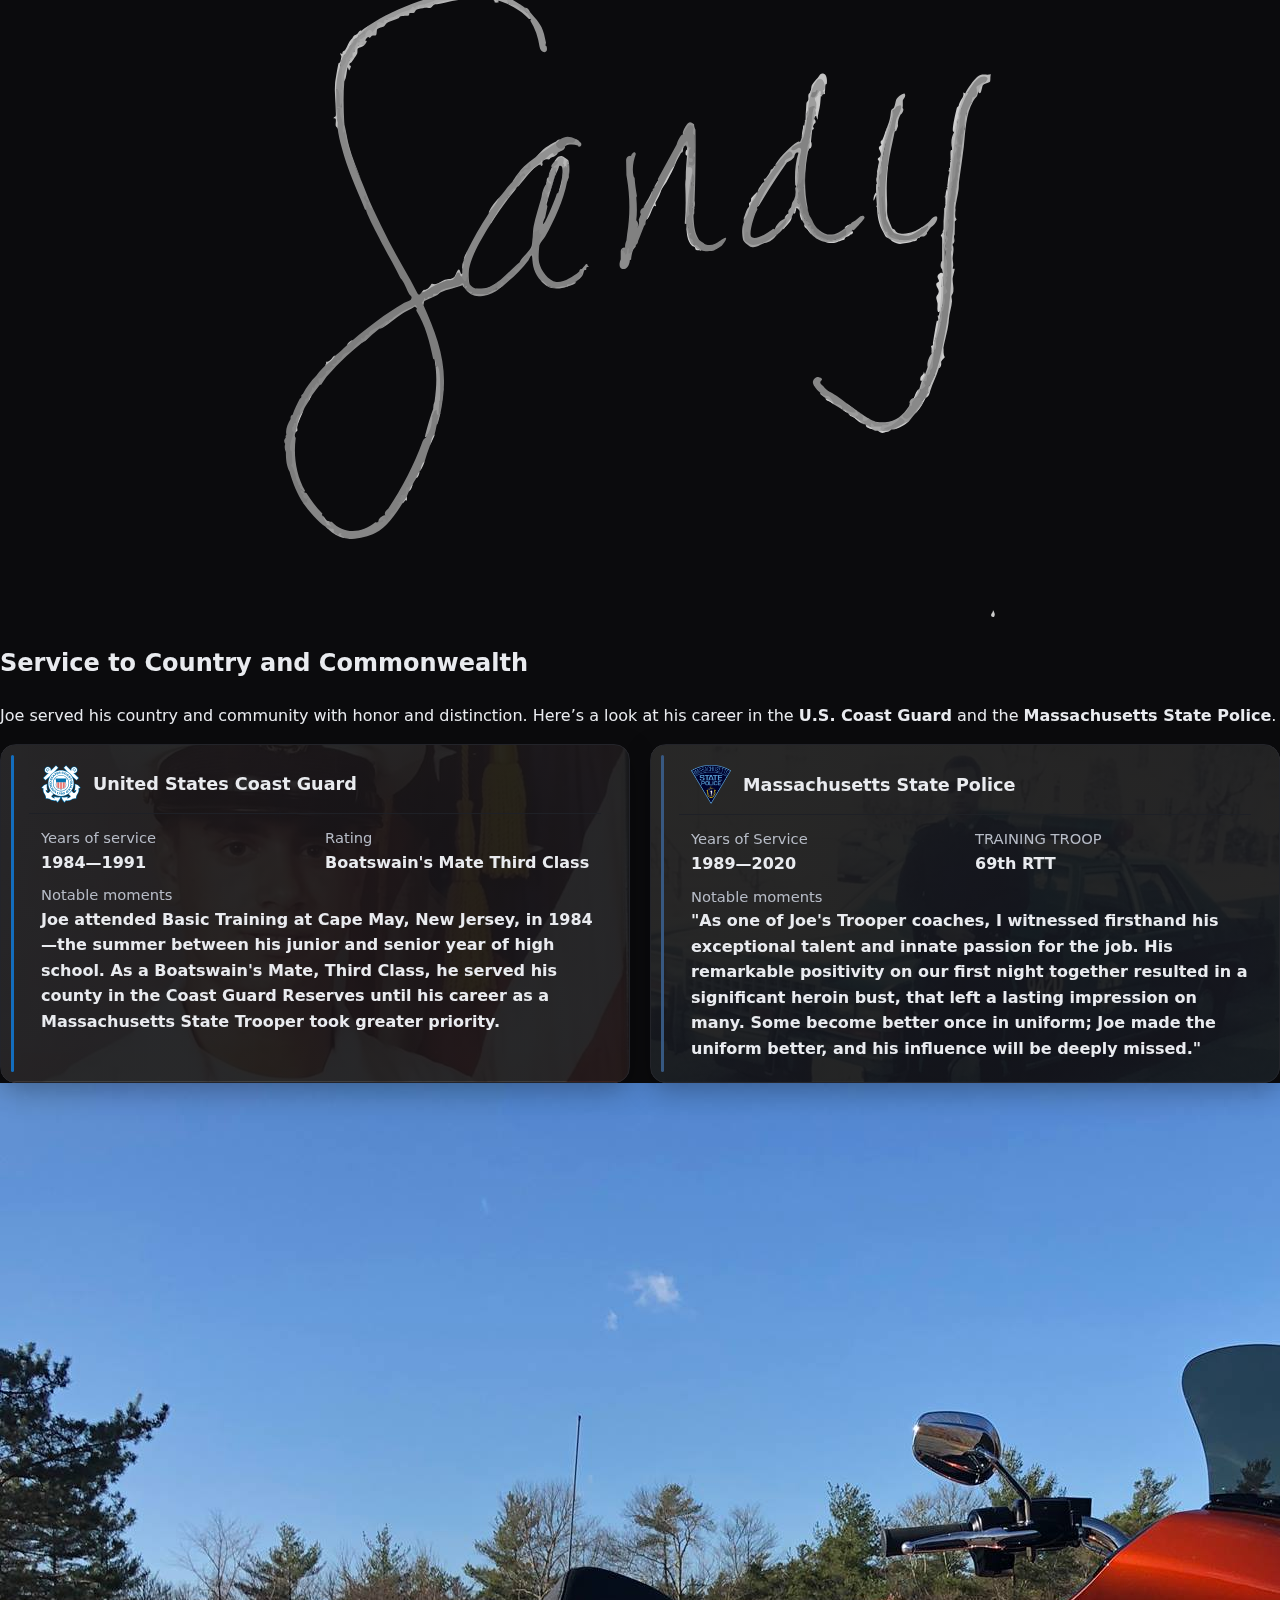
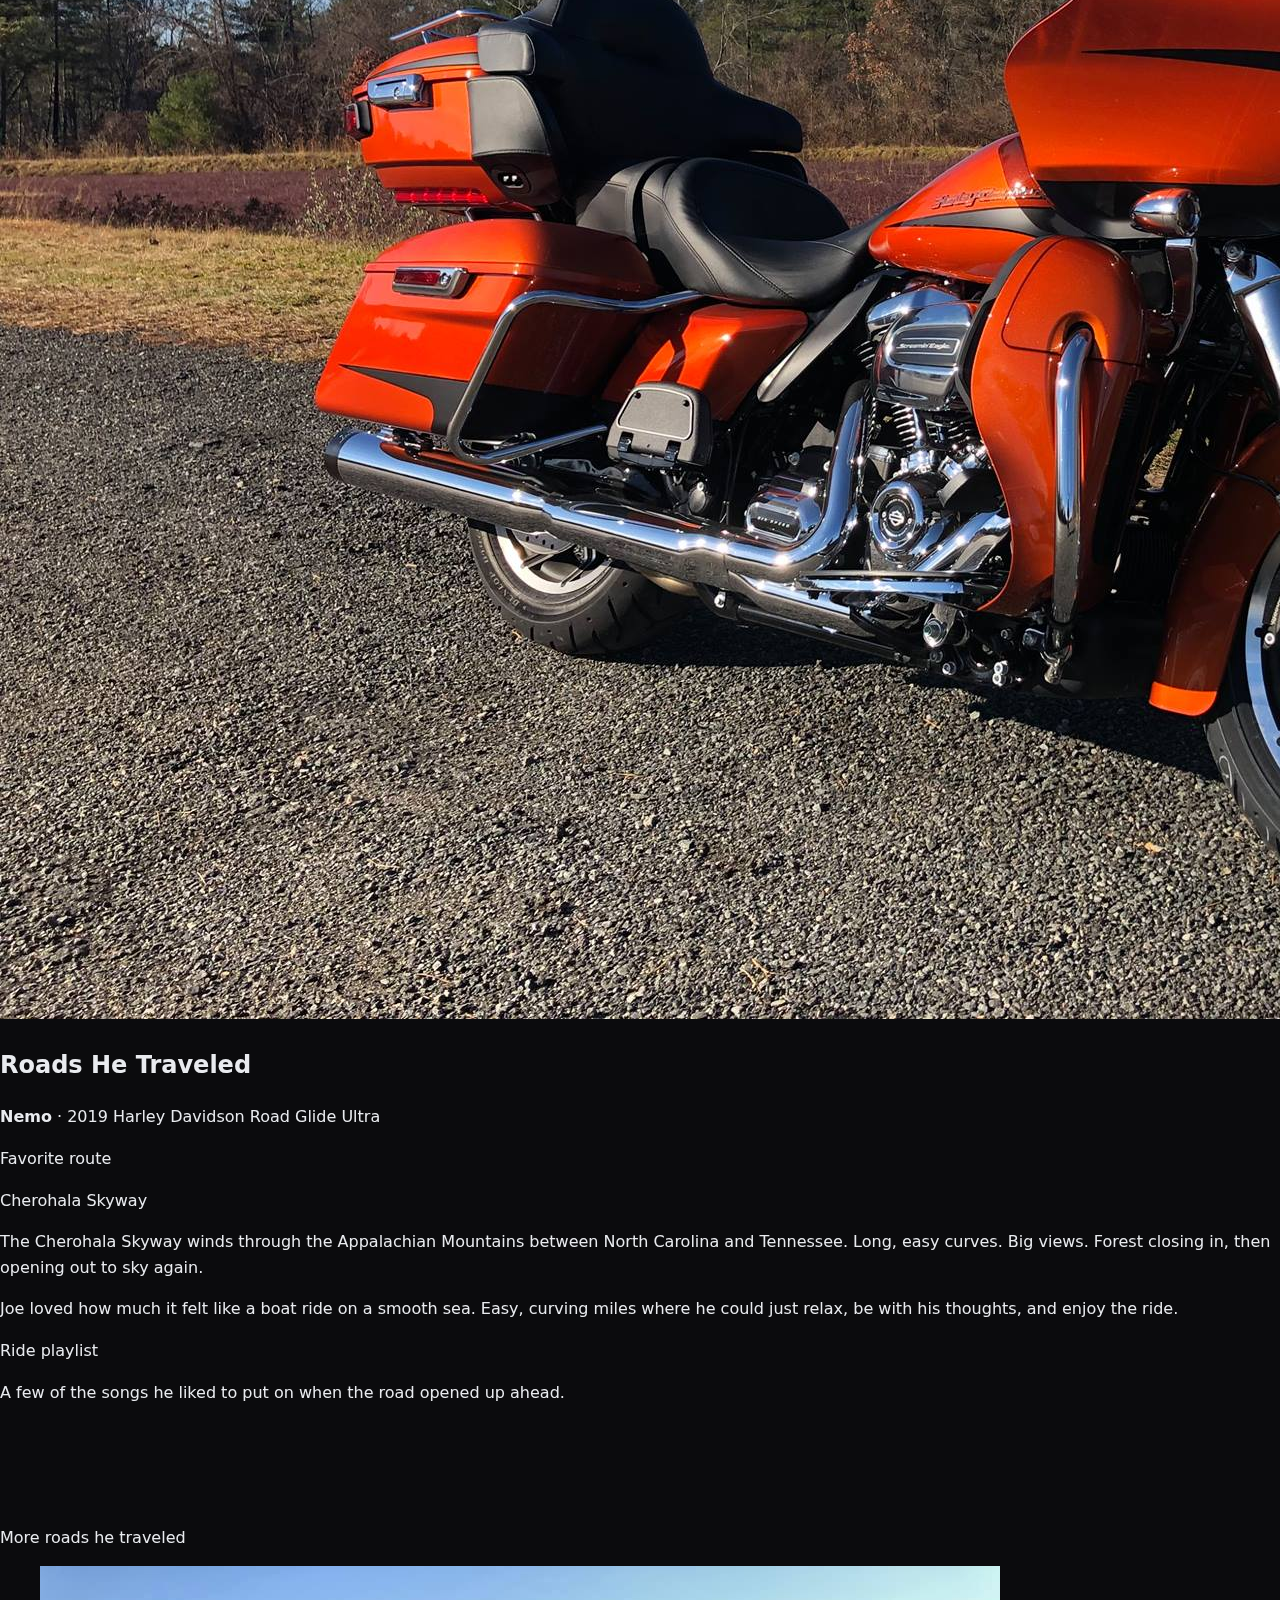
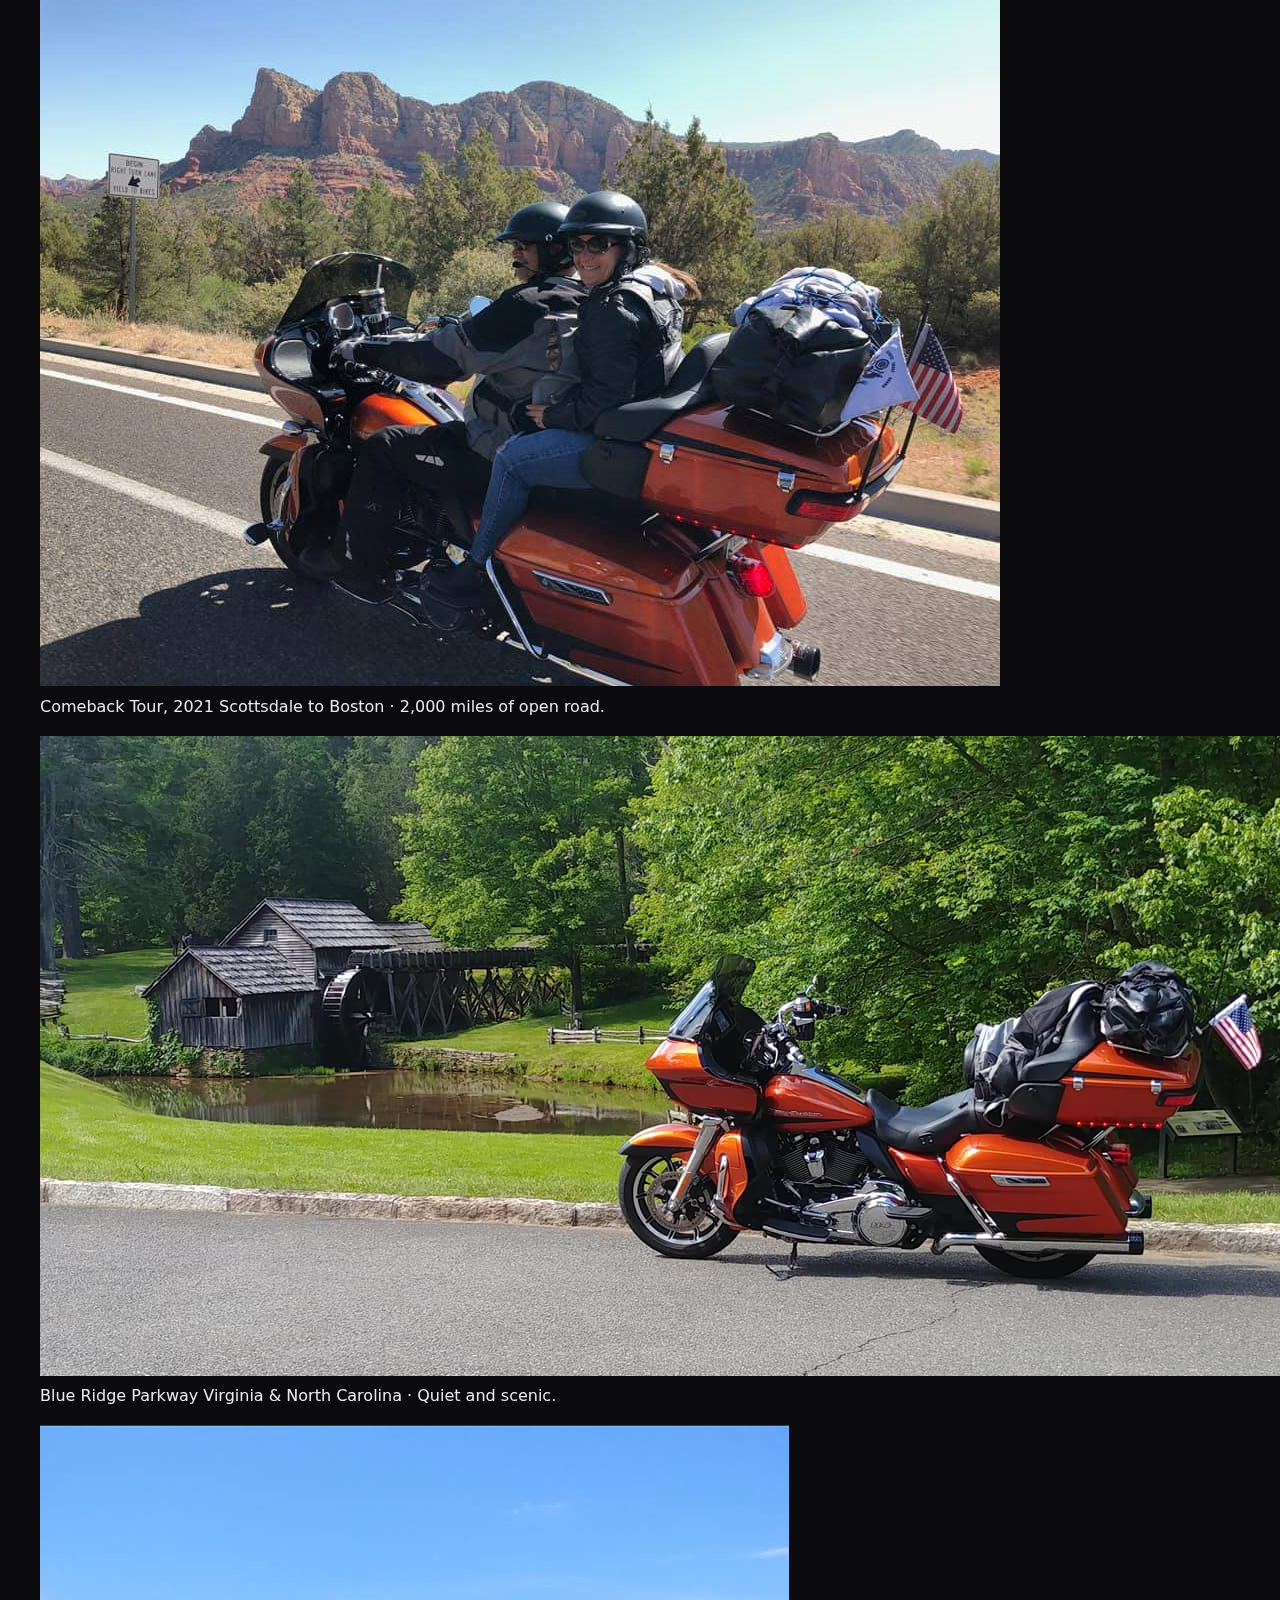
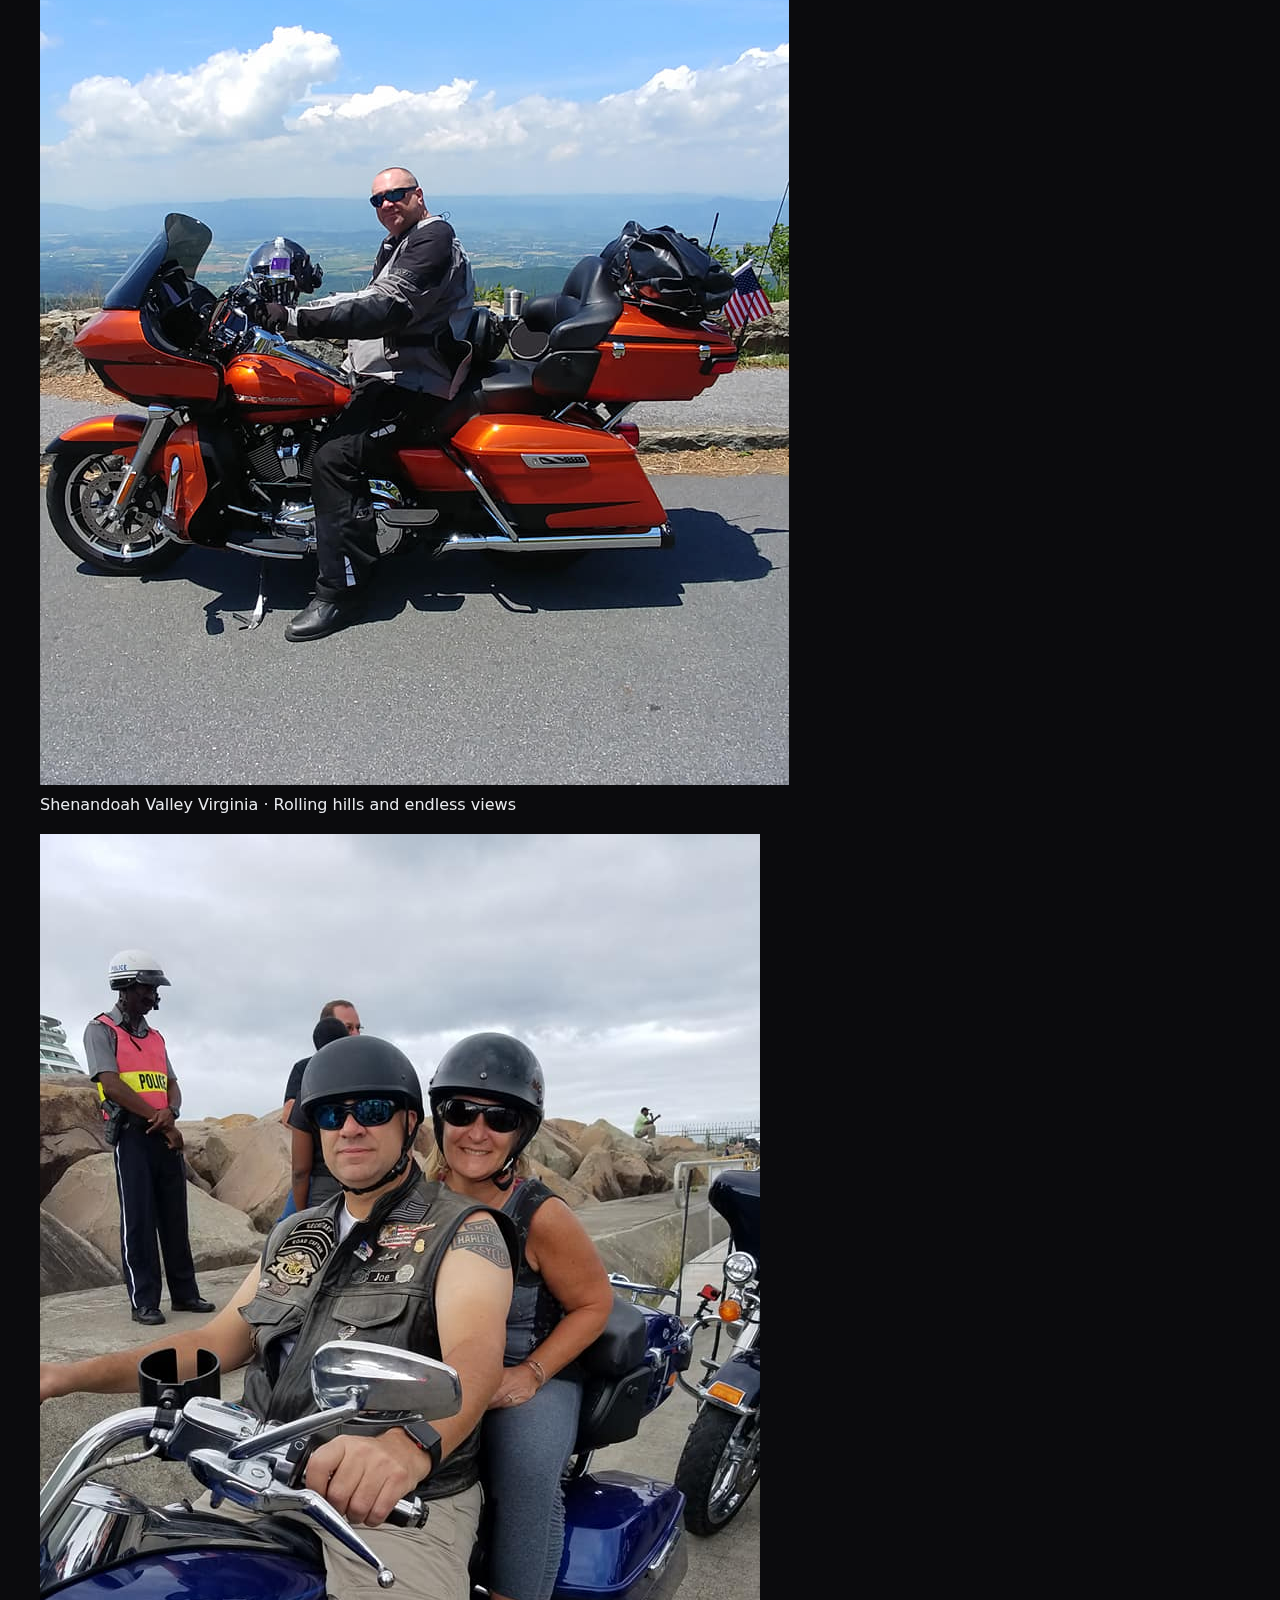
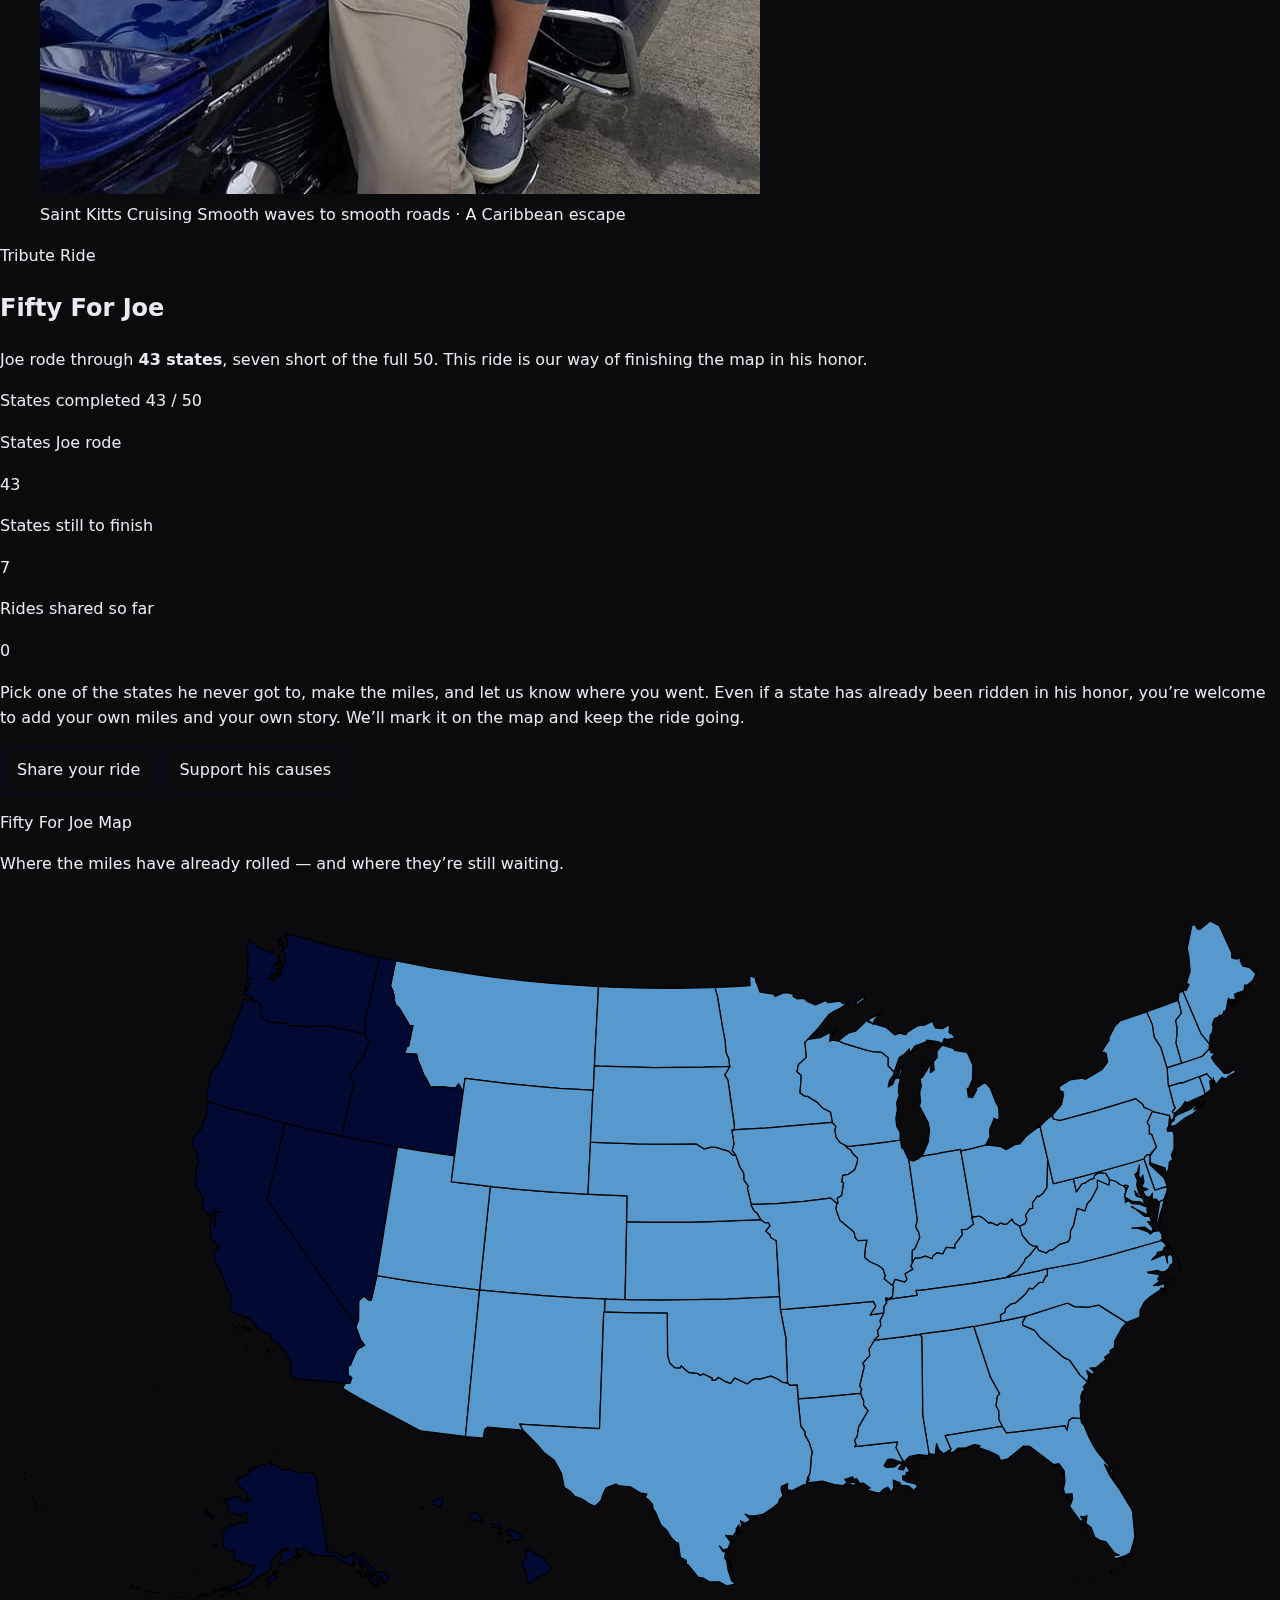
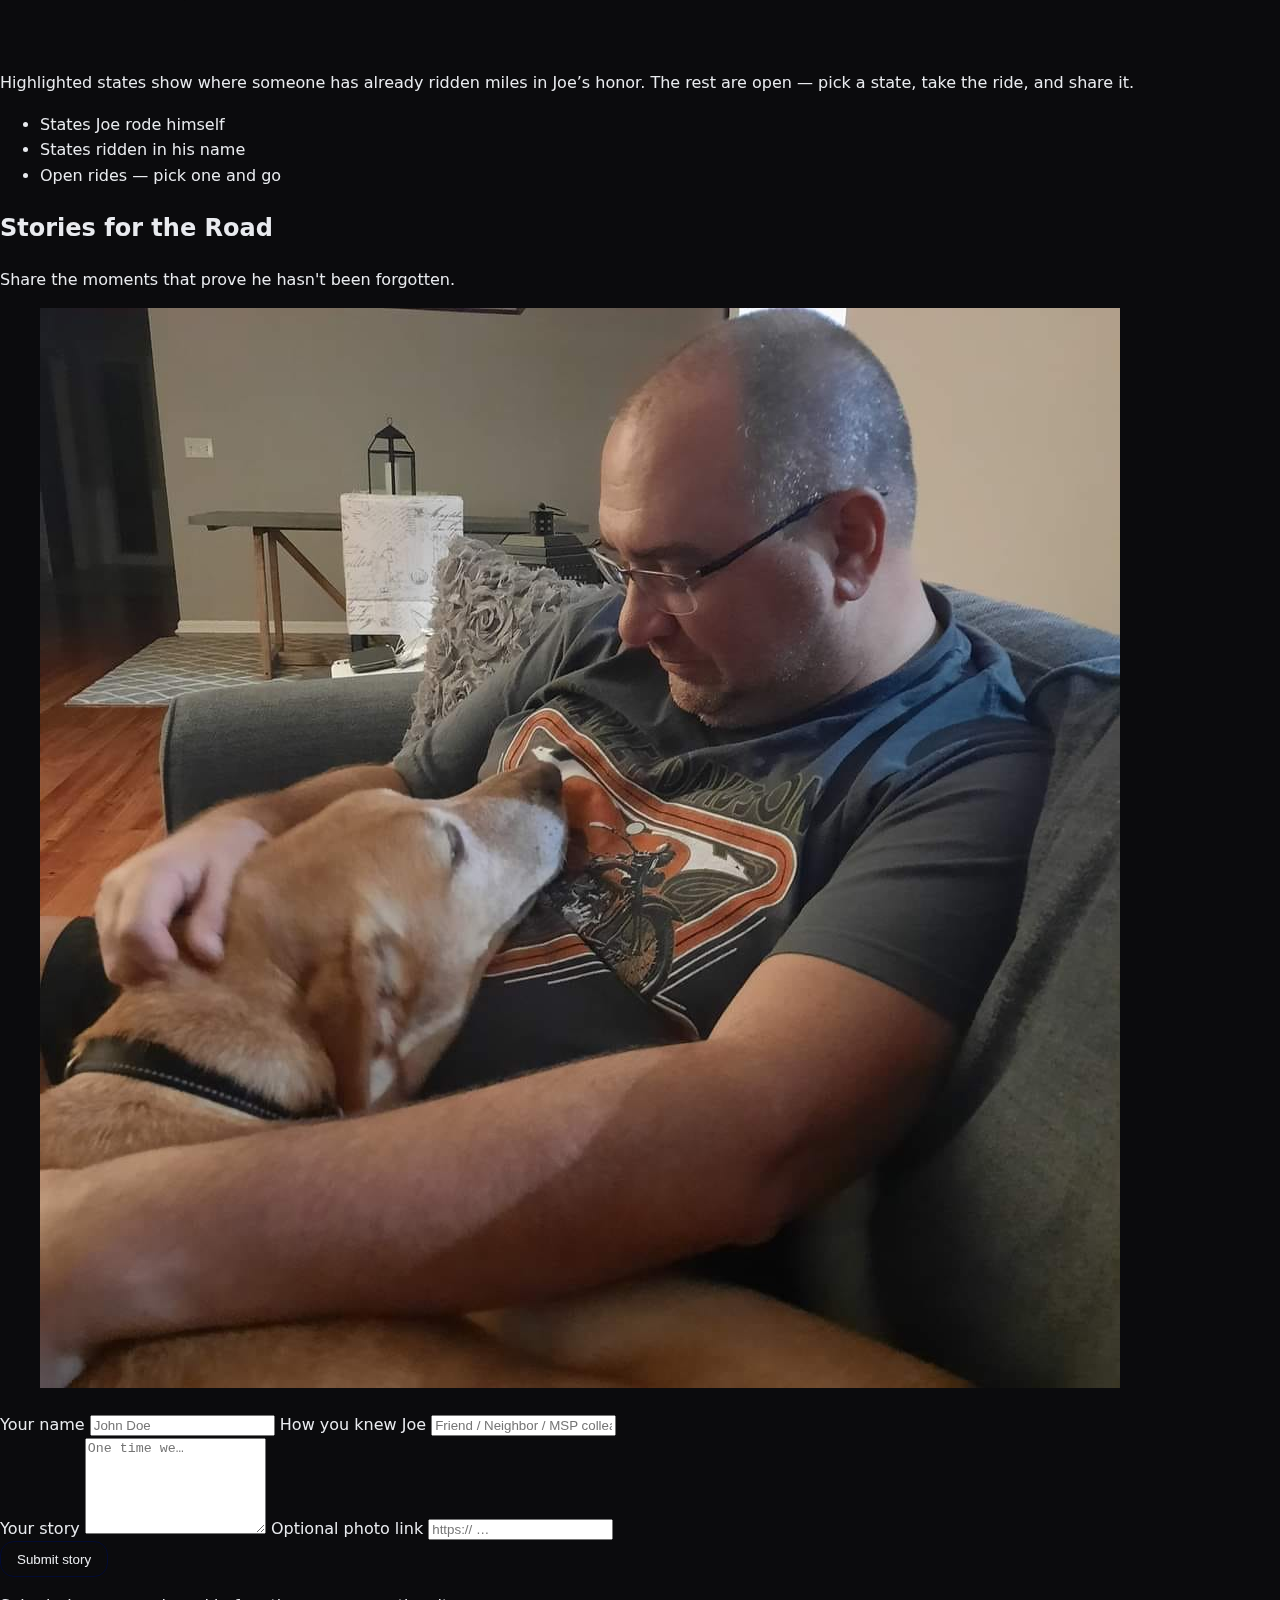
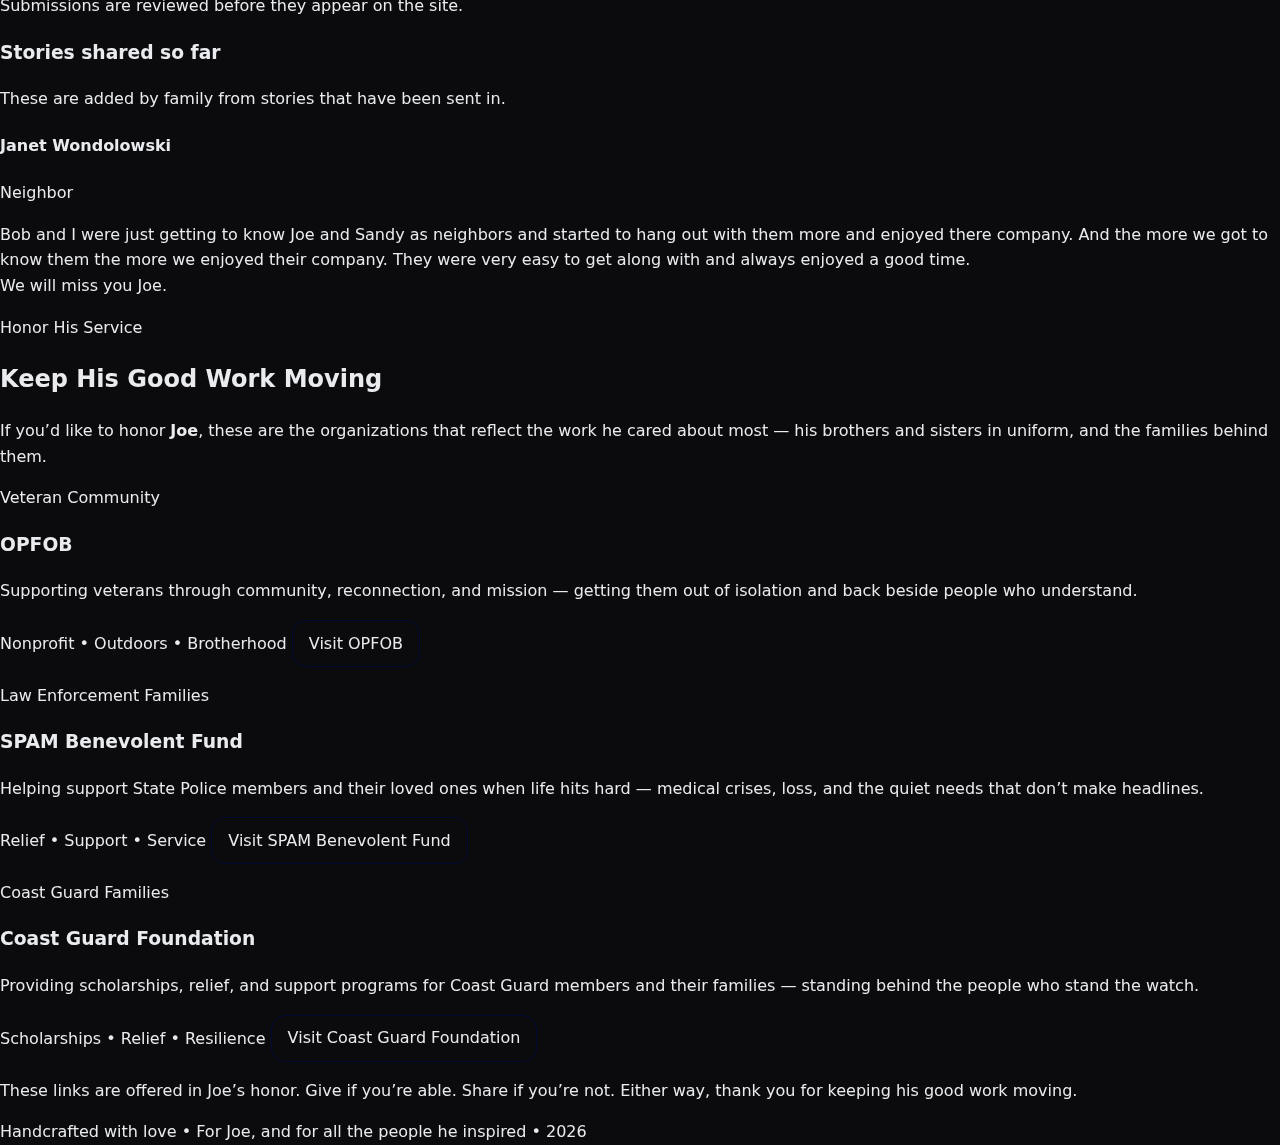
<file: mom.html>
<!doctype html>
<html lang="en">
<head>
  <meta charset="utf-8" />
  <meta name="viewport" content="width=device-width, initial-scale=1" />
  <title>For Sandy — Ride Home</title>
  <link rel="stylesheet" href="styles.css" />
  <script>
    const ok = sessionStorage.getItem('mom-ok') === 'true' || prompt('Private page. Enter the family word:','') === '[FAMILY_WORD]';
    if (!ok) { window.location.href = 'index.html'; } else { sessionStorage.setItem('mom-ok','true'); }
  </script>
</head>
<body>
  <header class="site-header">
    <div class="wrap">
      <a href="index.html#home" class="brand"><span class="brand-accent">Ride</span>Home</a>
      <nav class="nav">
        <a href="index.html#road">The Road</a>
        <a href="index.html#service">Service</a>
        <a href="index.html#stories">Stories</a>
        <a class="active" href="mom.html">For Sandy</a>
      </nav>
    </div>
  </header>

  <main class="wrap">
    <h1>For Sandy</h1>
    <p class="muted">A quieter place. Letters, photos, voice notes — when you're ready.</p>

    <section class="grid-cards">
      <div class="card">
        <h2>Private Uploads</h2>
        <p>Use this link to add photos/notes only you control:</p>
        <p><a href="#" class="btn outline">[DRIVE / DROPBOX LINK]</a></p>
      </div>
      <div class="card">
        <h2>Family Area</h2>
        <p>We’ll share updates and add approved stories here over time.</p>
        <p class="muted small">To change the family word, edit <code>mom.html</code> (top of file).</p>
      </div>
    </section>
  </main>

  <footer class="site-footer">
    <div class="wrap small">
      <p>Ride Home • <span id="year"></span></p>
    </div>
  </footer>
  <script src="script.js"></script>
</body>
</html>
</file>
<file: styles.css>
/* ========== THEME / GLOBAL ========== */
:root{
  --bg:#0b0b0d;
  --ink:#e9ebef;
  --muted:#cfd3dc;
  --line:#23242a;
  --accent:#5799cc;
  --active:#4d73ff;
}

*{ box-sizing:border-box; }

html, body{ height:100%; }
body{
  margin:0; padding:0;
  background:var(--bg);
  color:var(--ink);
  font-family: Inter, system-ui, -apple-system, "Segoe UI", Roboto, Arial, sans-serif;
  line-height:1.6;
  scroll-behavior:smooth;
}

/* Anchor targets won’t hide under sticky header */
section[id]{ scroll-margin-top:90px; }

/* ========== HERO ========== */
/* Structure matches your HTML: .hero-full > .hero-bg + .hero-gradient + .hero-overlay */
.hero-full{
  position:relative;
  width:100%;
  height:68vh;          /* adjust to taste (60–80vh) */
  min-height:420px;
  overflow:hidden;
}

/* layer order (image < gradient < text) */
.hero-bg{
  position:absolute; inset:0;
  width:100%; height:100%;
  object-fit:cover;
  object-position:center 3%;   /* move view down so his head stays in frame */
  filter:saturate(105%);
  z-index:0;
}
.hero-gradient{
  position:absolute; inset:0; z-index:1; pointer-events:none;
  background:
    linear-gradient(180deg, rgba(0,0,0,.10) 0%,
                           rgba(0,0,0,.55) 70%,
                           rgba(0,0,0,.82) 100%);
}

/* readable, left-aligned overlay in the lower-left */
.hero-overlay{
  position:absolute; z-index:2;
  left:12%; bottom:12%;
  max-width:700px; width:calc(100% - 24%);
  padding:0 4px;
  text-align:left; color:var(--ink);
  text-shadow:0 2px 18px rgba(0,0,0,.45);
}

/* subtle plate behind text */

.hero-overlay{
  background: linear-gradient(0deg, rgba(0,0,0,.38), rgba(0,0,0,.38));
  padding:16px 18px; 
  border-radius:12px;
  box-shadow:0 6px 24px rgba(0,0,0,.35);
}


.hero-overlay h1{
  margin:0 0 12px;
  font-size:clamp(32px, 5vw, 42px);
  line-height:1.1;
  font-weight:700;
}
.kicker{ margin:0 0 4px; letter-spacing:.12em; text-transform:uppercase; opacity:.9; font-size:.8rem; }
.hero-name{ margin:0; font-size:clamp(38px, 6vw, 56px); line-height:1.05; }
.hero-line{ margin:.4rem 0 .2rem; font-size:clamp(16px, 2.7vw, 22px); opacity:.95; }

.buttons{
  margin-top:14px; display:flex; gap:10px; justify-content:flex-start;
}
.btn{
  display:inline-block; text-decoration:none; cursor:pointer;
  padding:.6rem 1rem; border-radius:14px;
  border:1px solid #020a33; background:transparent; color:var(--ink);
  transition: background-color .2s ease, color .2s ease, border-color .2s ease;
}
.btn.solid{ background:var(--accent); border-color:var(--accent); color:#fff; }
.btn.outline:hover{ background-color:var(--accent); color:#fff; border-color:var(--accent); }

@media (max-width: 900px){
  .hero-overlay{ left:6%; bottom:10%; width:88%; }
}
@media (max-width: 640px){
  .hero-bg{ object-position:center 28%; }
  .hero-overlay{ left:5%; right:5%; bottom:8%; width:auto; }
}

/* ========== HEADER / NAV (logo left, links right) ========== */
.site-header{
  position:sticky; top:0; z-index:60;
  background:rgba(11,11,13,.78);
  -webkit-backdrop-filter: blur(8px) saturate(130%);
          backdrop-filter: blur(8px) saturate(130%);
  border-bottom:1px solid var(--line);
}
.nav-bar{
  display:flex; align-items:center; justify-content:space-between;
  padding:10px 16px;
  max-width:1100px; margin:0 auto;
}
.brand{ font-weight:700; letter-spacing:.4px; color:var(--ink); text-decoration:none; }
.brand-accent{ color:var(--accent); }

.nav-links{ display:flex; align-items:center; gap:18px; }
.nav-links a{
  color:var(--muted); text-decoration:none; padding:8px 4px; border-radius:8px;
}
.nav-links a:hover,
.nav-links a:focus-visible{ color:#fff; }
.nav-links a.active{
  color:#fff; box-shadow: inset 0 -2px 0 0 var(--active);
}

.pill{
  border:1px solid var(--line); padding:6px 10px;
  border-radius:999px; color:var(--ink);
}

/* Hamburger */
.nav-toggle{
  display:none; position:relative; width:40px; height:40px;
  background:transparent; border:1px solid var(--line); border-radius:10px; cursor:pointer;
}
.nav-toggle .bar{
  position:absolute; left:9px; right:9px; height:2px; background:var(--ink);
  transform-origin:center; transition:.2s ease;
}
.nav-toggle .bar:nth-child(1){ top:12px }
.nav-toggle .bar:nth-child(2){ top:19px }
.nav-toggle .bar:nth-child(3){ top:26px }
.nav-toggle[aria-expanded="true"] .bar:nth-child(1){ transform:translateY(7px) rotate(45deg) }
.nav-toggle[aria-expanded="true"] .bar:nth-child(2){ opacity:0 }
.nav-toggle[aria-expanded="true"] .bar:nth-child(3){ transform:translateY(-7px) rotate(-45deg) }

@media (max-width: 860px){
  .nav-toggle{ display:inline-block; }
  .nav-links{
    position:absolute; top:60px; right:16px; left:16px;
    display:grid; gap:10px; padding:12px;
    background:#141418; border:1px solid var(--line); border-radius:14px;
    opacity:0; pointer-events:none; transform:translateY(-6px); transition:.18s ease;
  }
  .nav-links.show{ opacity:1; pointer-events:auto; transform:translateY(0); }
}

/* Grid for the two cards */
.service-grid{
  display:grid; 
  gap:20px;
  grid-template-columns: repeat(2, minmax(0,1fr));
  align-items: stretch;
}

@media (max-width: 900px){ .service-grid{ grid-template-columns: 1fr; } }

/* Card base */
.service-card{
  position:relative;
  background:#121316;
  border:1px solid #23242a;
  border-radius:16px;              /* smaller radius = calmer */
  padding:18px;
  box-shadow:0 8px 28px rgba(0,0,0,.28);
}

/* Inset accent bar (subtle) */
.service-card::before{
  content:"";
  position:absolute;
  left:10px; top:10px; bottom:10px;
  width:3px; border-radius:3px;
  background: var(--svc-accent, #5799cc);
  opacity:.9;
}
.service-card--uscg{ --svc-accent:#1276CE; } /* USCG blue */
.service-card--msp { --svc-accent:#3A5E8C; } /* MSP blue  */

/* Header: logo + title in one line */
.service-card__header{
  display:flex; align-items:center; gap:12px;
  padding-left:12px; /* clears accent bar */
  border-bottom:1px solid #1e2026;
  padding-bottom:10px; margin-bottom:12px;
}

.service-card__logo{ 
  width:40px; 
  height:auto; 
  display:block; }

  .service-card__title{ 
    margin:0; 
    font-size:1.1rem; 
    font-weight:700; 
    color:#e9ebef; }

/* Base shared style */
.service-card {
  background: linear-gradient(
      rgba(18, 19, 22, 0.9),
      rgba(18, 19, 22, 0.9)
    );
  background-position: center 20%;
  background-size: cover;
  background-repeat: no-repeat;
  border: 1px solid #23242a;
  border-radius: 16px;
  padding: 20px 28px;
  color: #e9ebef;
  overflow: hidden;
  box-shadow: 0 8px 28px rgba(0,0,0,0.28);
}

/* Specific variations */
.service-card--uscg {
  background-image:
    linear-gradient(rgba(18, 19, 22, 0.9), rgba(18, 19, 22, 0.9)),
    url("assets/images/joecoastguard.jpg");
}

.service-card--msp {
  background-image:
    linear-gradient(rgba(18, 19, 22, 0.9), rgba(18, 19, 22, 0.9)),
    url("assets/images/joetroopold.jpg");
    background-position: 85% 5%;
    background-size: 110%;
}

/* Details list */
.service-card__list{
  list-style:none; 
  margin:0; 
  padding:0 0 0 12px; /* align with header text edge */
  display:grid; 
  gap:8px;
  grid-template-columns: 1fr 1fr;
}

.service-card__list .span2{ grid-column: 1 / -1; } /* long line spans full row */

.service-card__list .label{
  display:block; 
  color:#b7bcc7; 
  font-size:.92rem;
}

.service-card__list .value{
  display:block; 
  color:#e9ebef; 
  font-weight:600;
}

/* If you prefer single-column on narrow screens */
@media (max-width: 600px){
  .service-card__media img{ height:220px; }
  .service-card__list{ grid-template-columns: 1fr; }
}

.roads{
  display:block;
  width: 75%;
  height:auto;
  margin:0 auto 12px;
}

.us-map{
  display:block;
  max-width:75%;
  width:90%;
  margin:20px auto 0;
}
/* ========== THEME / GLOBAL ========== */
:root{
  --bg:#0b0b0d;
  --ink:#e9ebef;
  --muted:#cfd3dc;
  --line:#23242a;
  --accent:#5799cc;
  --active:#4d73ff;
}

*{ box-sizing:border-box; }

html, body{ height:100%; }
body{
  margin:0; padding:0;
  background:var(--bg);
  color:var(--ink);
  font-family: Inter, system-ui, -apple-system, "Segoe UI", Roboto, Arial, sans-serif;
  line-height:1.6;
  scroll-behavior:smooth;
}

/* Anchor targets won’t hide under sticky header */
section[id]{ scroll-margin-top:90px; }

/* ========== HERO ========== */
/* Structure matches your HTML: .hero-full > .hero-bg + .hero-gradient + .hero-overlay */
.hero-full{
  position:relative;
  width:100%;
  height:68vh;          /* adjust to taste (60–80vh) */
  min-height:420px;
  overflow:hidden;
}

/* layer order (image < gradient < text) */
.hero-bg{
  position:absolute; inset:0;
  width:100%; height:100%;
  object-fit:cover;
  object-position:center 3%;   /* move view down so his head stays in frame */
  filter:saturate(105%);
  z-index:0;
}
.hero-gradient{
  position:absolute; inset:0; z-index:1; pointer-events:none;
  background:
    linear-gradient(180deg, rgba(0,0,0,.10) 0%,
                           rgba(0,0,0,.55) 70%,
                           rgba(0,0,0,.82) 100%);
}

/* readable, left-aligned overlay in the lower-left */
.hero-overlay{
  position:absolute; z-index:2;
  left:12%; bottom:12%;
  max-width:700px; width:calc(100% - 24%);
  padding:0 4px;
  text-align:left; color:var(--ink);
  text-shadow:0 2px 18px rgba(0,0,0,.45);
}

/* subtle plate behind text */

.hero-overlay{
  background: linear-gradient(0deg, rgba(0,0,0,.38), rgba(0,0,0,.38));
  padding:16px 18px; 
  border-radius:12px;
  box-shadow:0 6px 24px rgba(0,0,0,.35);
}


.hero-overlay h1{
  margin:0 0 12px;
  font-size:clamp(32px, 5vw, 42px);
  line-height:1.1;
  font-weight:700;
}
.kicker{ margin:0 0 4px; letter-spacing:.12em; text-transform:uppercase; opacity:.9; font-size:.8rem; }
.hero-name{ margin:0; font-size:clamp(38px, 6vw, 56px); line-height:1.05; }
.hero-line{ margin:.4rem 0 .2rem; font-size:clamp(16px, 2.7vw, 22px); opacity:.95; }

.buttons{
  margin-top:14px; display:flex; gap:10px; justify-content:flex-start;
}
.btn{
  display:inline-block; text-decoration:none; cursor:pointer;
  padding:.6rem 1rem; border-radius:14px;
  border:1px solid #020a33; background:transparent; color:var(--ink);
  transition: background-color .2s ease, color .2s ease, border-color .2s ease;
}
.btn.solid{ background:var(--accent); border-color:var(--accent); color:#fff; }
.btn.outline:hover{ background-color:var(--accent); color:#fff; border-color:var(--accent); }

@media (max-width: 900px){
  .hero-overlay{ left:6%; bottom:10%; width:88%; }
}
@media (max-width: 640px){
  .hero-bg{ object-position:center 28%; }
  .hero-overlay{ left:5%; right:5%; bottom:8%; width:auto; }
}

/* ========== HEADER / NAV (logo left, links right) ========== */
.site-header{
  position:sticky; top:0; z-index:60;
  background:rgba(11,11,13,.78);
  -webkit-backdrop-filter: blur(8px) saturate(130%);
          backdrop-filter: blur(8px) saturate(130%);
  border-bottom:1px solid var(--line);
}
.nav-bar{
  display:flex; align-items:center; justify-content:space-between;
  padding:10px 16px;
  max-width:1100px; margin:0 auto;
}
.brand{ font-weight:700; letter-spacing:.4px; color:var(--ink); text-decoration:none; }
.brand-accent{ color:var(--accent); }

.nav-links{ display:flex; align-items:center; gap:18px; }
.nav-links a{
  color:var(--muted); text-decoration:none; padding:8px 4px; border-radius:8px;
}
.nav-links a:hover,
.nav-links a:focus-visible{ color:#fff; }
.nav-links a.active{
  color:#fff; box-shadow: inset 0 -2px 0 0 var(--active);
}

.pill{
  border:1px solid var(--line); padding:6px 10px;
  border-radius:999px; color:var(--ink);
}

/* Hamburger */
.nav-toggle{
  display:none; position:relative; width:40px; height:40px;
  background:transparent; border:1px solid var(--line); border-radius:10px; cursor:pointer;
}
.nav-toggle .bar{
  position:absolute; left:9px; right:9px; height:2px; background:var(--ink);
  transform-origin:center; transition:.2s ease;
}
.nav-toggle .bar:nth-child(1){ top:12px }
.nav-toggle .bar:nth-child(2){ top:19px }
.nav-toggle .bar:nth-child(3){ top:26px }
.nav-toggle[aria-expanded="true"] .bar:nth-child(1){ transform:translateY(7px) rotate(45deg) }
.nav-toggle[aria-expanded="true"] .bar:nth-child(2){ opacity:0 }
.nav-toggle[aria-expanded="true"] .bar:nth-child(3){ transform:translateY(-7px) rotate(-45deg) }

@media (max-width: 860px){
  .nav-toggle{ display:inline-block; }
  .nav-links{
    position:absolute; top:60px; right:16px; left:16px;
    display:grid; gap:10px; padding:12px;
    background:#141418; border:1px solid var(--line); border-radius:14px;
    opacity:0; pointer-events:none; transform:translateY(-6px); transition:.18s ease;
  }
  .nav-links.show{ opacity:1; pointer-events:auto; transform:translateY(0); }
}

/* Grid for the two cards */
.service-grid{
  display:grid; 
  gap:20px;
  grid-template-columns: repeat(2, minmax(0,1fr));
  align-items: stretch;
}

@media (max-width: 900px){ .service-grid{ grid-template-columns: 1fr; } }

/* Card base */
.service-card{
  position:relative;
  background:#121316;
  border:1px solid #23242a;
  border-radius:16px;              /* smaller radius = calmer */
  padding:18px;
  box-shadow:0 8px 28px rgba(0,0,0,.28);
}

/* Inset accent bar (subtle) */
.service-card::before{
  content:"";
  position:absolute;
  left:10px; top:10px; bottom:10px;
  width:3px; border-radius:3px;
  background: var(--svc-accent, #5799cc);
  opacity:.9;
}
.service-card--uscg{ --svc-accent:#1276CE; } /* USCG blue */
.service-card--msp { --svc-accent:#3A5E8C; } /* MSP blue  */

/* Header: logo + title in one line */
.service-card__header{
  display:flex; align-items:center; gap:12px;
  padding-left:12px; /* clears accent bar */
  border-bottom:1px solid #1e2026;
  padding-bottom:10px; margin-bottom:12px;
}

.service-card__logo{ 
  width:40px; 
  height:auto; 
  display:block; }

  .service-card__title{ 
    margin:0; 
    font-size:1.1rem; 
    font-weight:700; 
    color:#e9ebef; }

/* Base shared style */
.service-card {
  background: linear-gradient(
      rgba(18, 19, 22, 0.9),
      rgba(18, 19, 22, 0.9)
    );
  background-position: center 20%;
  background-size: cover;
  background-repeat: no-repeat;
  border: 1px solid #23242a;
  border-radius: 16px;
  padding: 20px 28px;
  color: #e9ebef;
  overflow: hidden;
  box-shadow: 0 8px 28px rgba(0,0,0,0.28);
}

/* Specific variations */
.service-card--uscg {
  background-image:
    linear-gradient(rgba(18, 19, 22, 0.9), rgba(18, 19, 22, 0.9)),
    url("assets/images/joecoastguard.jpg");
}

.service-card--msp {
  background-image:
    linear-gradient(rgba(18, 19, 22, 0.9), rgba(18, 19, 22, 0.9)),
    url("assets/images/joetroopold.jpg");
    background-position: 85% 5%;
    background-size: 110%;
}

/* Details list */
.service-card__list{
  list-style:none; 
  margin:0; 
  padding:0 0 0 12px; /* align with header text edge */
  display:grid; 
  gap:8px;
  grid-template-columns: 1fr 1fr;
}

.service-card__list .span2{ grid-column: 1 / -1; } /* long line spans full row */

.service-card__list .label{
  display:block; 
  color:#b7bcc7; 
  font-size:.92rem;
}

.service-card__list .value{
  display:block; 
  color:#e9ebef; 
  font-weight:600;
}

/* If you prefer single-column on narrow screens */
@media (max-width: 600px){
  .service-card__media img{ height:220px; }
  .service-card__list{ grid-template-columns: 1fr; }
}

.roads{
  display:block;
  width: 75%;
  height:auto;
  margin:0 auto 12px;
}

.us-map{
  display:block;
  max-width:75%;
  width:90%;
  margin:20px auto 0;
}
</file>
